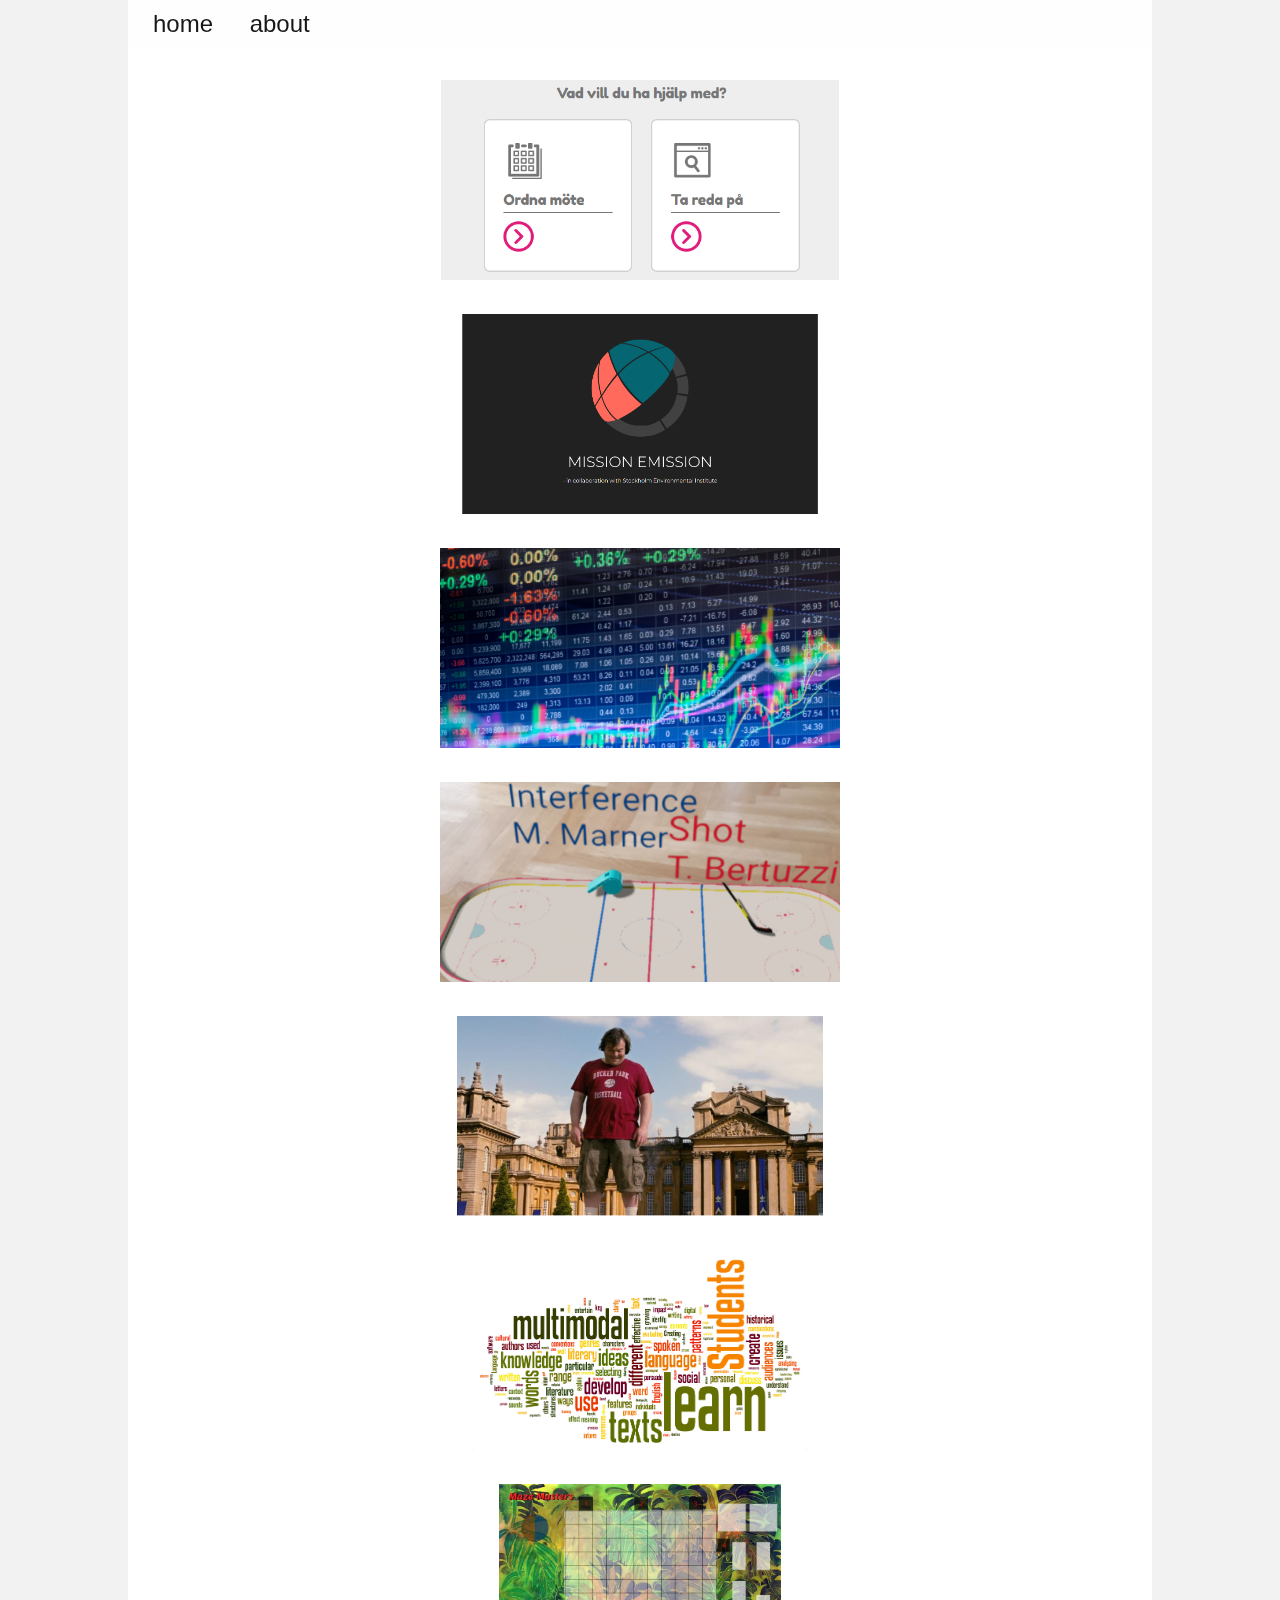
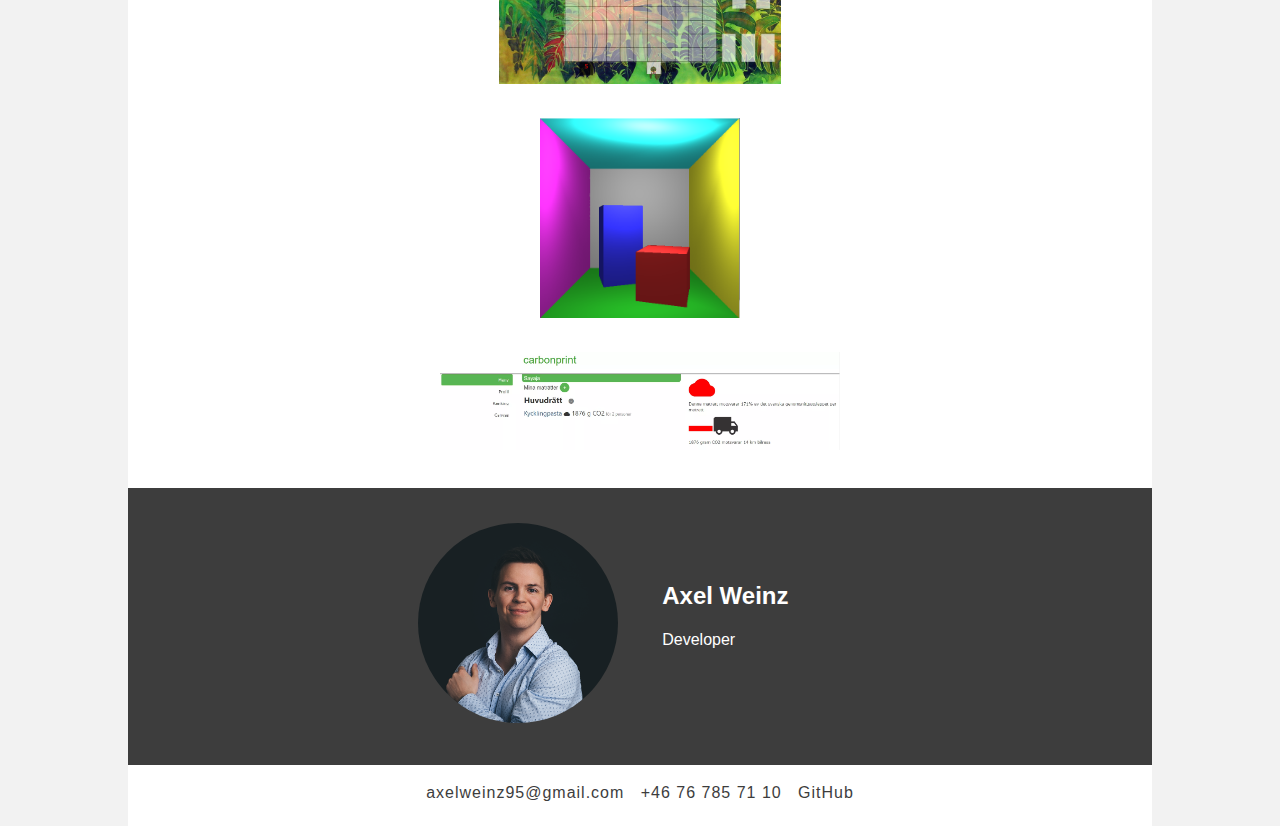
<file: index.html>
<!doctype html>
<html lang="en-US">
<head>
<meta charset="UTF-8">
<meta http-equiv="X-UA-Compatible" content="IE=edge">
<meta name="viewport" content="width=device-width, initial-scale=1">
<title>Axel Weinz</title>
<link href="style.css" rel="stylesheet" type="text/css">
<!--The following script tag downloads a font from the Adobe Edge Web Fonts server for use within the web page. We recommend that you do not modify it.-->
<script src="http://use.edgefonts.net/source-sans-pro:n2:default.js" type="text/javascript"></script>

<link rel="stylesheet" href="https://use.fontawesome.com/releases/v5.0.10/css/all.css" integrity="sha384-+d0P83n9kaQMCwj8F4RJB66tzIwOKmrdb46+porD/OvrJ+37WqIM7UoBtwHO6Nlg" crossorigin="anonymous">
</head>
<body>
<!-- Main Container -->
<div class="container">
  <!-- Navigation -->
  <header>
    <a href="index.html">
      <h4 class="logo"><span class="light">home</span></h4>
    </a>
    <a href="about.html">
      <h4 class="logo"><span class="light">about</span></h4>
    </a>
  </header>


  <!-- More Info Section -->
  <footer  id="hero">
	<article class="footer_column">
		<a href="armyofdoers.html">
			  <div class="hvrbox">
				<img src="Images/aod3.PNG" class="hvrbox-layer_bottom">
				<div class="hvrbox-layer_top">
					<div class="hvrbox-text"><h3>Army of Doers</h3></div>
					<div class="hvrbox-desc"><p class="light">A web application for delegating tasks and streamlining work</p></div>
				</div>
			</div>
		</a>
	</article>
	<article class="footer_column">
      <a href="missionemission.html">
  	  	<div class="hvrbox">
  			<img src="Images/missionemission.PNG" class="hvrbox-layer_bottom">
  			<div class="hvrbox-layer_top">
  				<div class="hvrbox-text"><h3>MISSION EMISSION</h3></div>
  				<div class="hvrbox-desc"><p class="light">A visualization of CO2 emissions from cargo ships</p></div>
  			</div>
  		</div>
      </a>
	</article>
	<article class="footer_column">
		<a href="tradingbot.html">
			<div class="hvrbox">
				<img src="Images/stocks.PNG" class="hvrbox-layer_bottom">
				<div class="hvrbox-layer_top">
					<div class="hvrbox-text"><h3>Algo Trading Bot</h3></div>
					<div class="hvrbox-desc"><p class="light">An algo stock trading bot written in Python</p></div>
				</div>
			</div>
		</a>
	</article>
    <article class="footer_column">
      <a href="arhockey.html">
  	  	<div class="hvrbox">
  			<img src="Images/livenew.jpg" class="hvrbox-layer_bottom">
  			<div class="hvrbox-layer_top">
				<div class="hvrbox-text"><h3>Evaluating the Usability and Suitability of a Live Hockey Visualization in Mobile Augmented Reality</h3></div>
				<div class="hvrbox-desc"><p class="light">A master thesis about MAR usability and suitability</p></div>
  		    </div>
  		</div>
      </a>
	</article>
    <article class="footer_column">
      <a href="homocolossus.html">
  	  	<div class="hvrbox">
  			  <img src="Images/colossus.png" class="hvrbox-layer_bottom">
  			  <div class="hvrbox-layer_top">
  				  <div class="hvrbox-text"><h3>Homo Colossus Visualization</h3></div>
  				  <div class="hvrbox-desc"><p class="light">A pre-visualization in AR of a Homo Colossus statue on campus</p></div>
  		    </div>
  		  </div>
      </a>
	  </article>
    <article class="footer_column">
      <a href="multimodala.html">
  	  	<div class="hvrbox">
  			  <img src="Images/multimodalLogo.png" class="hvrbox-layer_bottom">
  			  <div class="hvrbox-layer_top">
  				  <div class="hvrbox-text"><h3>Multimodal AR Clothing</h3></div>
  				  <div class="hvrbox-desc"><p class="light">An AR application using a multimodal solution to enchance online shopping for clothes</p></div>
  		    </div>
  		  </div>
      </a>
	</article>
	  <article class="footer_column">
      <a href="mazemasters.html">
	  	<div class="hvrbox">
			<img src="Images/mazemasters.jpg" class="hvrbox-layer_bottom">
			<div class="hvrbox-layer_top">
				<div class="hvrbox-text"><h3>Maze Masters</h3></div>
				<div class="hvrbox-desc"><p class="light">A board game where players work together to protect the magic fruits from beasts and monsters</p></div>
			</div>
		</div>
    </a>
	  </article>
	  <article class="footer_column">
      <a href="rasterizer.html">
      <div class="hvrbox">
			<img src="Images/rasterizer.PNG" class="hvrbox-layer_bottom">
			<div class="hvrbox-layer_top">
				<div class="hvrbox-text"><h3>Rasterizer</h3></div>
				<div class="hvrbox-desc"><p class="light">A rasterizer written in C++</p></div>
			</div>
		</div>
    </a>
	  </article>
	  <article class="footer_column">
      <a href="carbonprint.html">
      <div class="hvrbox">
			<img src="Images/carbonprint.PNG" class="hvrbox-layer_bottom">
			<div class="hvrbox-layer_top">
				<div class="hvrbox-text"><h3>Carbonprint</h3></div>
				<div class="hvrbox-desc"><p class="light">A tool created for calculating CO2 emissions for dishes and menus</p></div>
			</div>
		</div>
    </a>
	  </article>
	</footer>

  <!-- About Section -->
  <section class="about" id="about">
    <h2 class="hidden">About</h2>
	<div class="text_column_holder">
	  <div class="text_column_left">
		<img src="Images/axelweinzbild.png" class="profile">
	  </div>
	  <div class="text_column_right"><span class="about_header">Axel Weinz</span>

		  <p>Developer<br></p> </div>
	</div>
  </section>

  <!-- Stats Gallery Section -->
  <!-- <div class="gallery">
    <div class="thumbnail">
      <img src="Images/placeholder.jpg">
    </div>
    <div class="thumbnail">
      <h1 class="stats">Research</h1>
      <p>Identifing the user and the user needs, evaluating user research and web analytics </p>
    </div>
    <div class="thumbnail">
      <h1 class="stats">Prototyping</h1>
      <p>Just as an image speaks a hundred words, prototyping communicates ideas.</p>
    </div>
    <div class="thumbnail">
      <h1 class="stats">Usability</h1>
      <p>One line description</p>
    </div>

	</div> -->

  <!-- Copyrights Section -->
  <div class="copyright">
    <p class="copy_column"><strong><em class="far fa-envelope"></em></strong> axelweinz95@gmail.com &nbsp; </p>
    <p class="copy_column"><strong><i class="fas fa-phone"></i></strong> +46 76 785 71 10 &nbsp; </p>
		<p class="copy_column"><strong><i class="fab fa-github"></i></strong> <a href="https://github.com/axelweinz">GitHub</a></p>
	</div>
</div>
<!-- Main Container Ends -->
</body>
</html>
</file>
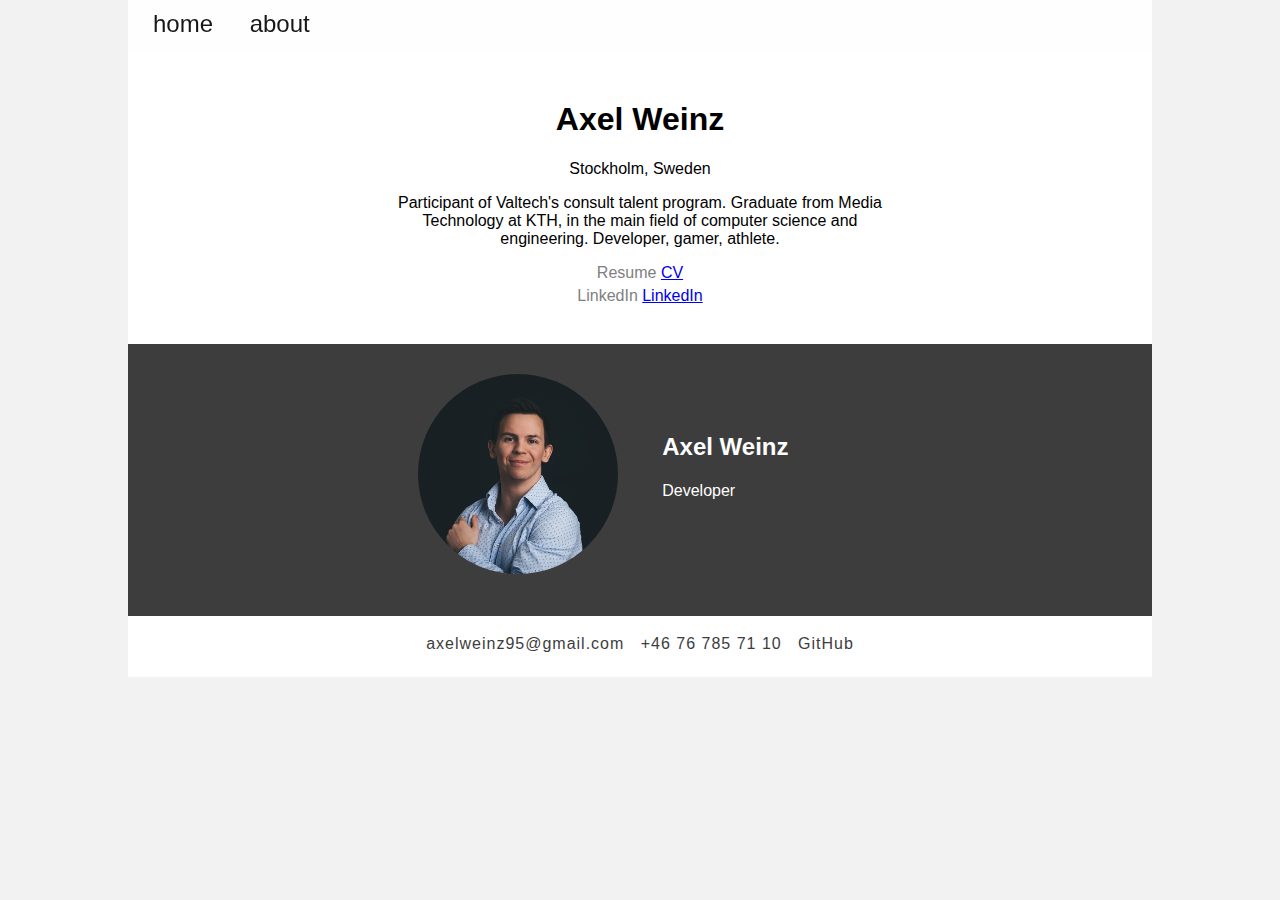
<file: about.html>
<!doctype html>
<html lang="en-US">
<head>
<meta charset="UTF-8">
<meta http-equiv="X-UA-Compatible" content="IE=edge">
<meta name="viewport" content="width=device-width, initial-scale=1">
<title>Axel Weinz</title>
<link href="style.css" rel="stylesheet" type="text/css">
<!--The following script tag downloads a font from the Adobe Edge Web Fonts server for use within the web page. We recommend that you do not modify it.-->
<script src="http://use.edgefonts.net/source-sans-pro:n2:default.js" type="text/javascript"></script>

<link rel="stylesheet" href="https://use.fontawesome.com/releases/v5.0.10/css/all.css" integrity="sha384-+d0P83n9kaQMCwj8F4RJB66tzIwOKmrdb46+porD/OvrJ+37WqIM7UoBtwHO6Nlg" crossorigin="anonymous">
</head>

<body>
<div class="container">
  <header>
    <a href="index.html">
      <h4 class="logo"><span class="light">home</span></h4>
    </a>
    <a href="about.html">
      <h4 class="logo"><span class="light">about</span></h4>
    </a>
  </header>

  <!-- More Info Section -->
  <footer id="hero" class="footer_column2">
    <h1>Axel Weinz</h1>
    <p class="project_detals"><i class="fa fa-map-marker"></i> Stockholm, Sweden</p>
    <p class="project_desc">Participant of Valtech's consult talent program. Graduate from Media Technology at KTH, in the main field of computer science and engineering. Developer, gamer, athlete.</p>
    <p class="project_details"><span style="color:grey">Resume </span><a href="cv-2021-08-17.pdf" target="_blank">CV</a></p>
    <p class="project_details"><span style="color:grey">LinkedIn </span><a href="https://www.linkedin.com/in/axel-weinz-158734190/" target="_blank">LinkedIn</a></p>
  </footer>

  <!-- About Section -->
  <section class="about" id="about">
    <h2 class="hidden">About</h2>
	<div class="text_column_holder">
	  <div class="text_column_left">
		<img src="Images/axelweinzbild.png" class="profile">
	  </div>
	  <div class="text_column_right"><span class="about_header">Axel Weinz</span>

		  <p>Developer<br></p> </div>
	</div>
  </section>

  <!-- Copyrights Section -->
  <div class="copyright">
    <p class="copy_column"><strong><em class="far fa-envelope"></em></strong> axelweinz95@gmail.com &nbsp; </p>
    <p class="copy_column"><strong><i class="fas fa-phone"></i></strong> +46 76 785 71 10 &nbsp; </p>
		<p class="copy_column"><strong><i class="fab fa-github"></i></strong> <a href="https://github.com/axelweinz">GitHub</a></p>
	</div>

</div>
</body>
</html>
</file>
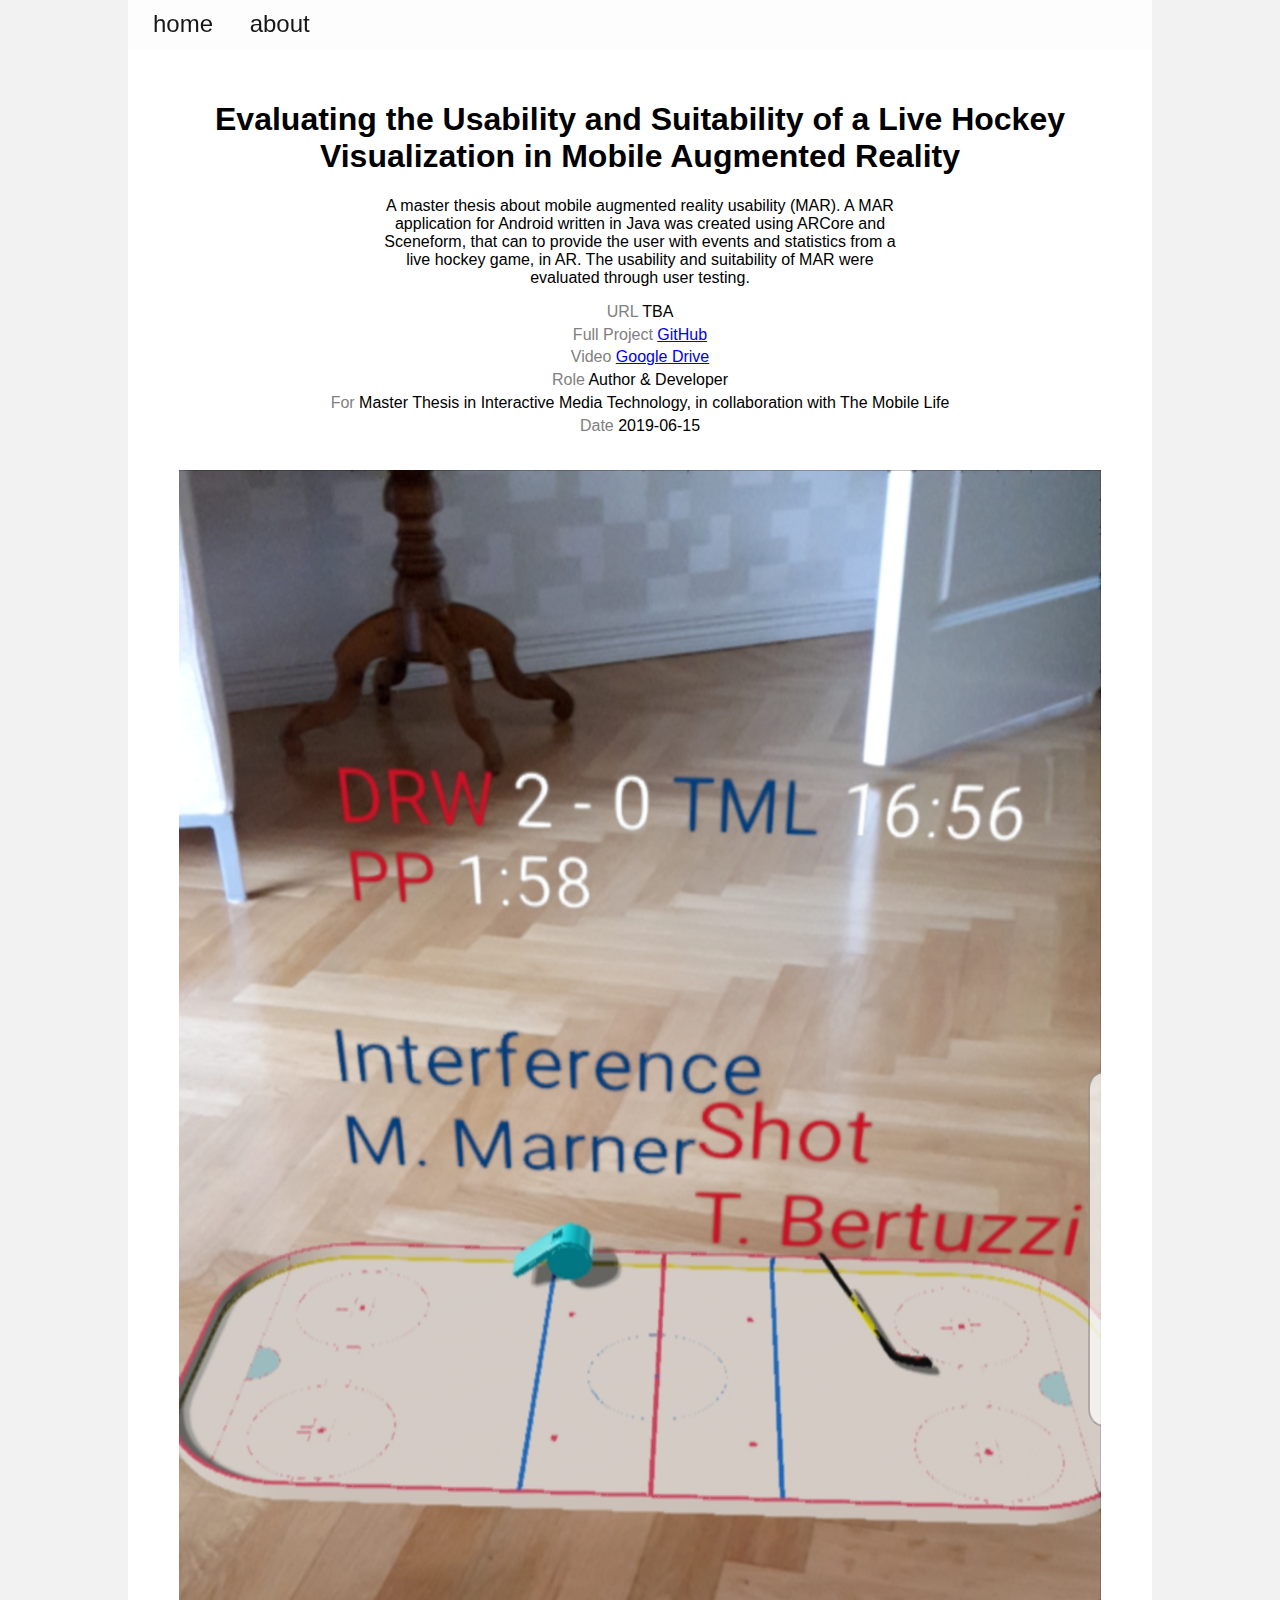
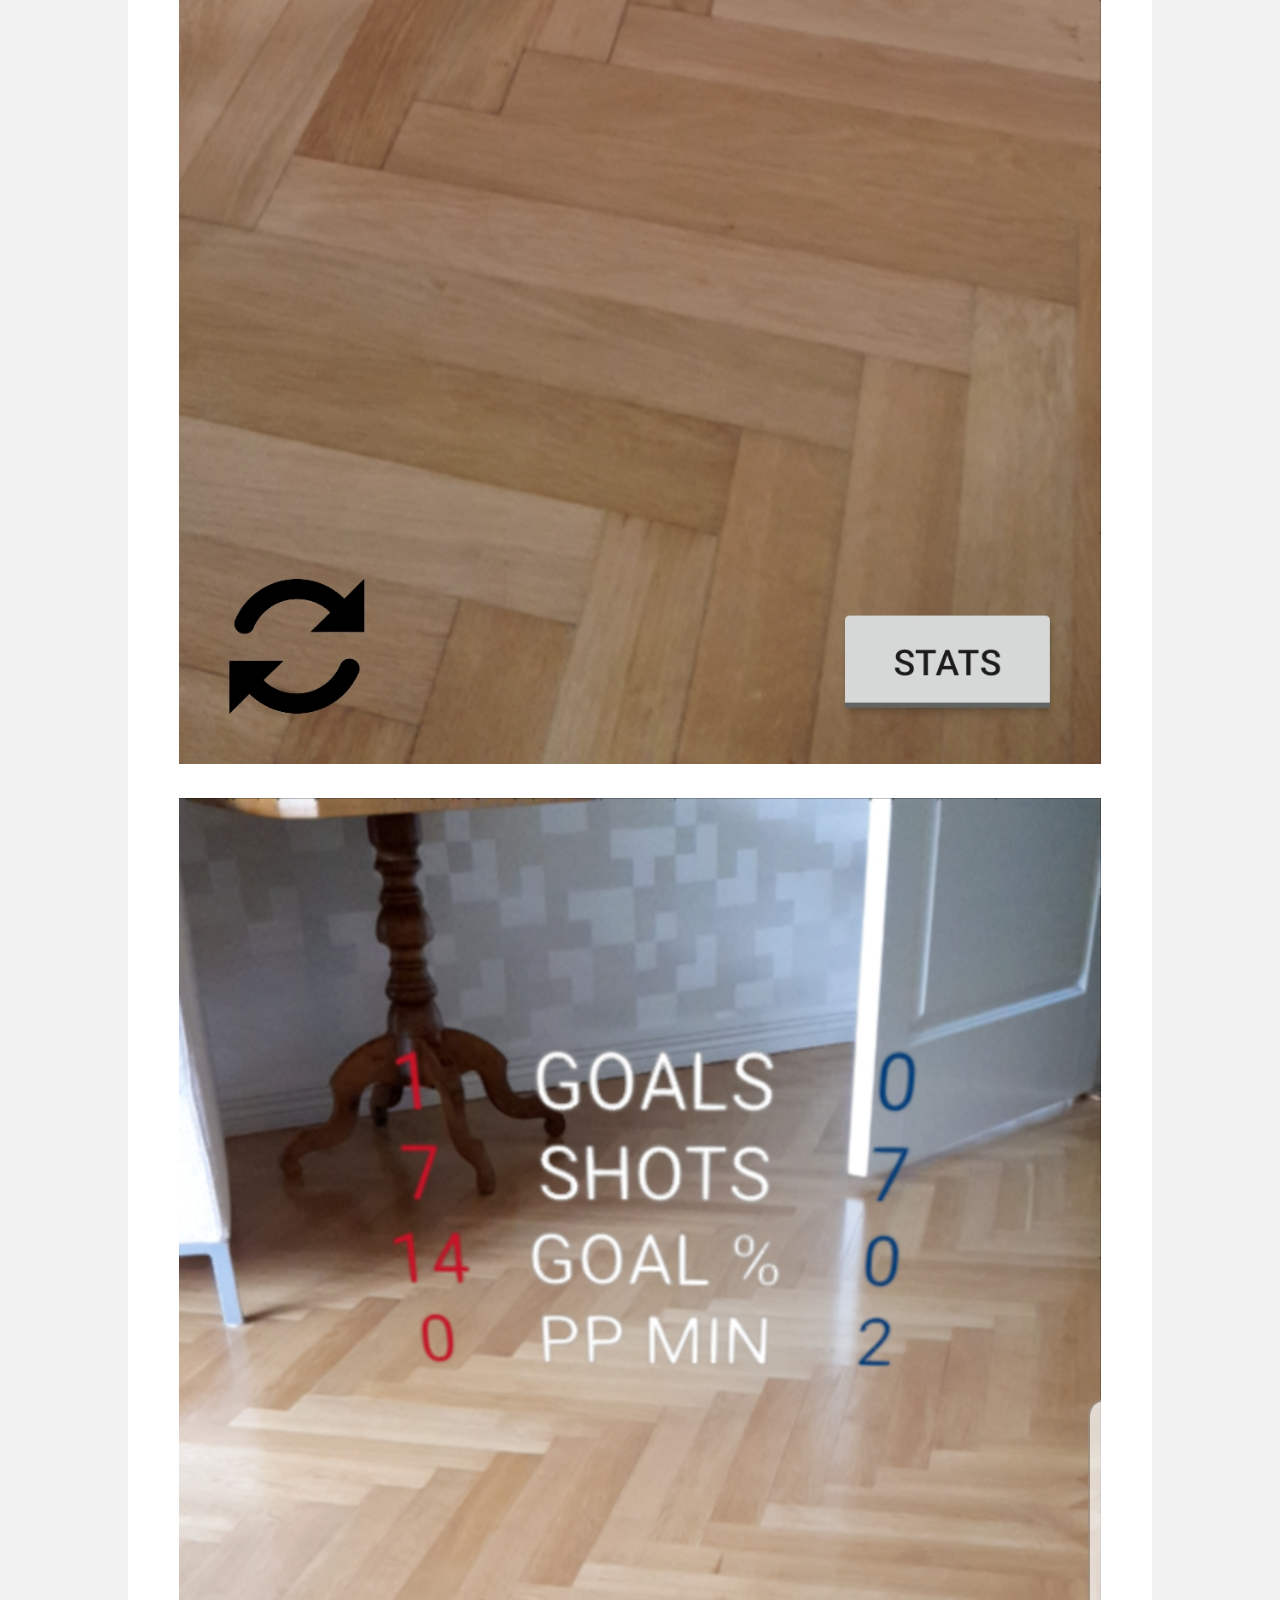
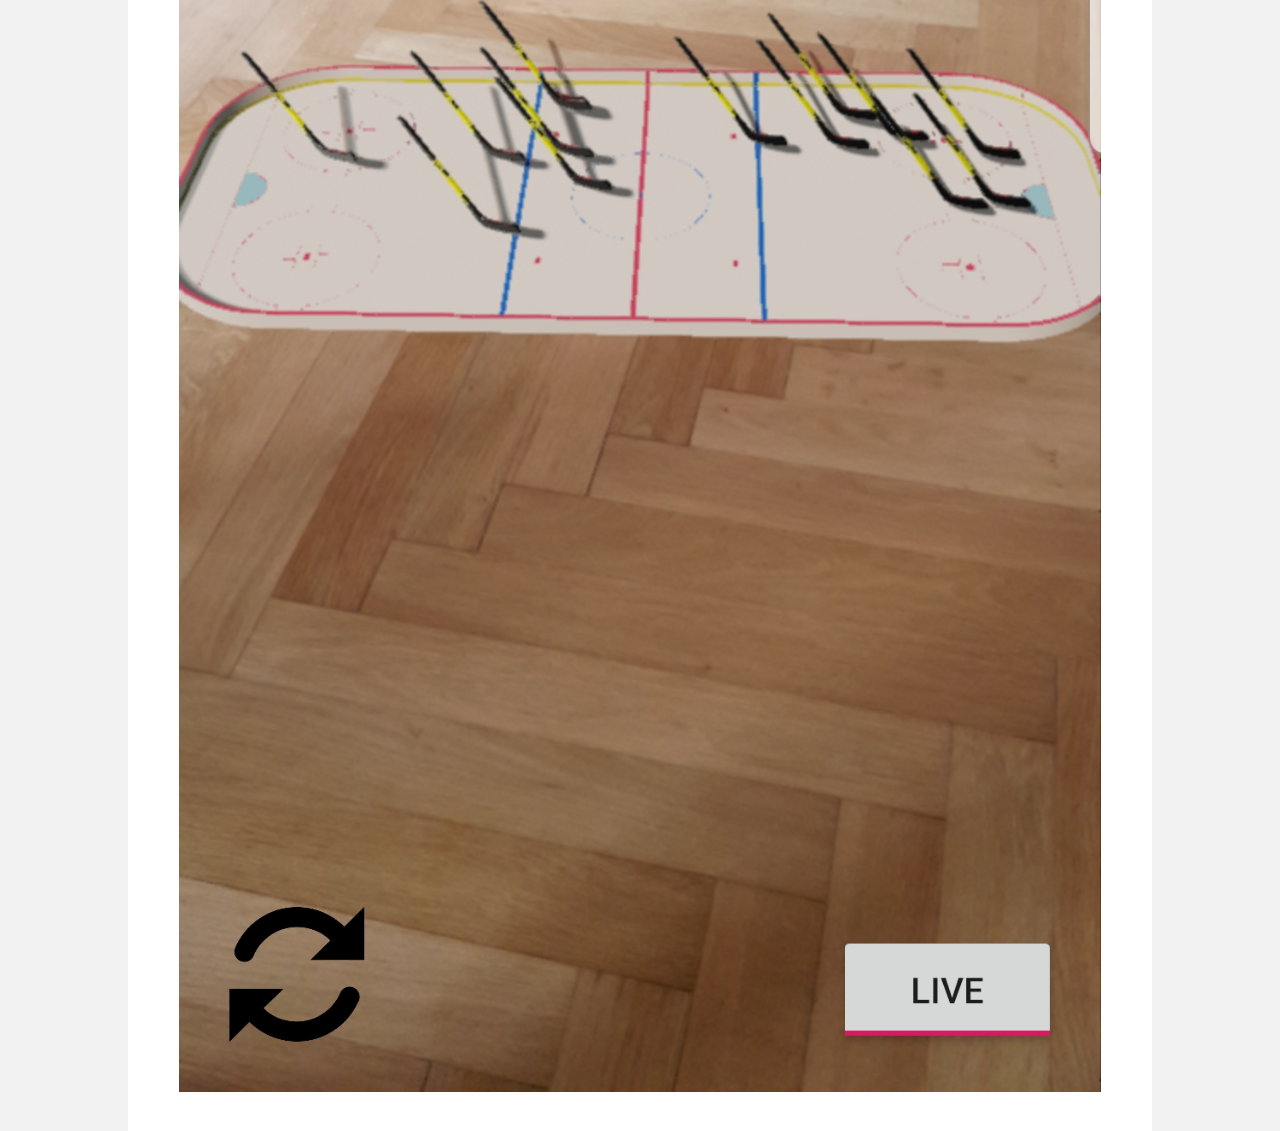
<file: arhockey.html>
<!doctype html>
<html lang="en-US">
<head>
<meta charset="UTF-8">
<meta http-equiv="X-UA-Compatible" content="IE=edge">
<meta name="viewport" content="width=device-width, initial-scale=1">
<title>Axel Weinz</title>
<link href="style.css" rel="stylesheet" type="text/css">
<!--The following script tag downloads a font from the Adobe Edge Web Fonts server for use within the web page. We recommend that you do not modify it.-->
<script src="http://use.edgefonts.net/source-sans-pro:n2:default.js" type="text/javascript"></script>

<link rel="stylesheet" href="https://use.fontawesome.com/releases/v5.0.10/css/all.css" integrity="sha384-+d0P83n9kaQMCwj8F4RJB66tzIwOKmrdb46+porD/OvrJ+37WqIM7UoBtwHO6Nlg" crossorigin="anonymous">
</head>

<body>
<div class="container">
  <header>
    <a href="index.html">
      <h4 class="logo"><span class="light">home</span></h4>
    </a>
    <a href="about.html">
      <h4 class="logo"><span class="light">about</span></h4>
    </a>
  </header>

  <!-- More Info Section -->
  <footer id="hero" class="footer_column2">
    <h1>Evaluating the Usability and Suitability of a Live Hockey Visualization in Mobile Augmented Reality</h1>
    <p class="project_desc">A master thesis about mobile augmented reality usability (MAR). A MAR application for Android written in Java was created using ARCore and Sceneform, that can to provide the user with events and statistics from a live hockey game, in AR. The usability and suitability of MAR were evaluated through user testing.</p>
    <p class="project_details"><span style="color:grey">URL </span>TBA</p>
    <p class="project_details"><span style="color:grey">Full Project </span><a href="https://github.com/Sayaja/HockeyARLiveFeed">GitHub</a></p>
    <p class="project_details"><span style="color:grey">Video </span><a href="https://drive.google.com/file/d/1MH-GPS7FfVTFarzQRuZKX2IJeUrILOpS/view">Google Drive</a></p>
    <p class="project_details"><span style="color:grey">Role </span>Author & Developer</p>
    <p class="project_details"><span style="color:grey">For </span>Master Thesis in Interactive Media Technology, in collaboration with The Mobile Life</p>
    <p class="project_details"><span style="color:grey">Date </span>2019-06-15</p>

    <article class="footer_column">
  	  <div>
  			<img class="project_img" src="Images/live.jpg">
  		</div>
	  </article>
    <article class="footer_column">
  	  <div>
  			<img class="project_img" src="Images/stats.jpg">
  		</div>
	  </article>
  </footer>

  </div>
</body>
</html>
</file>
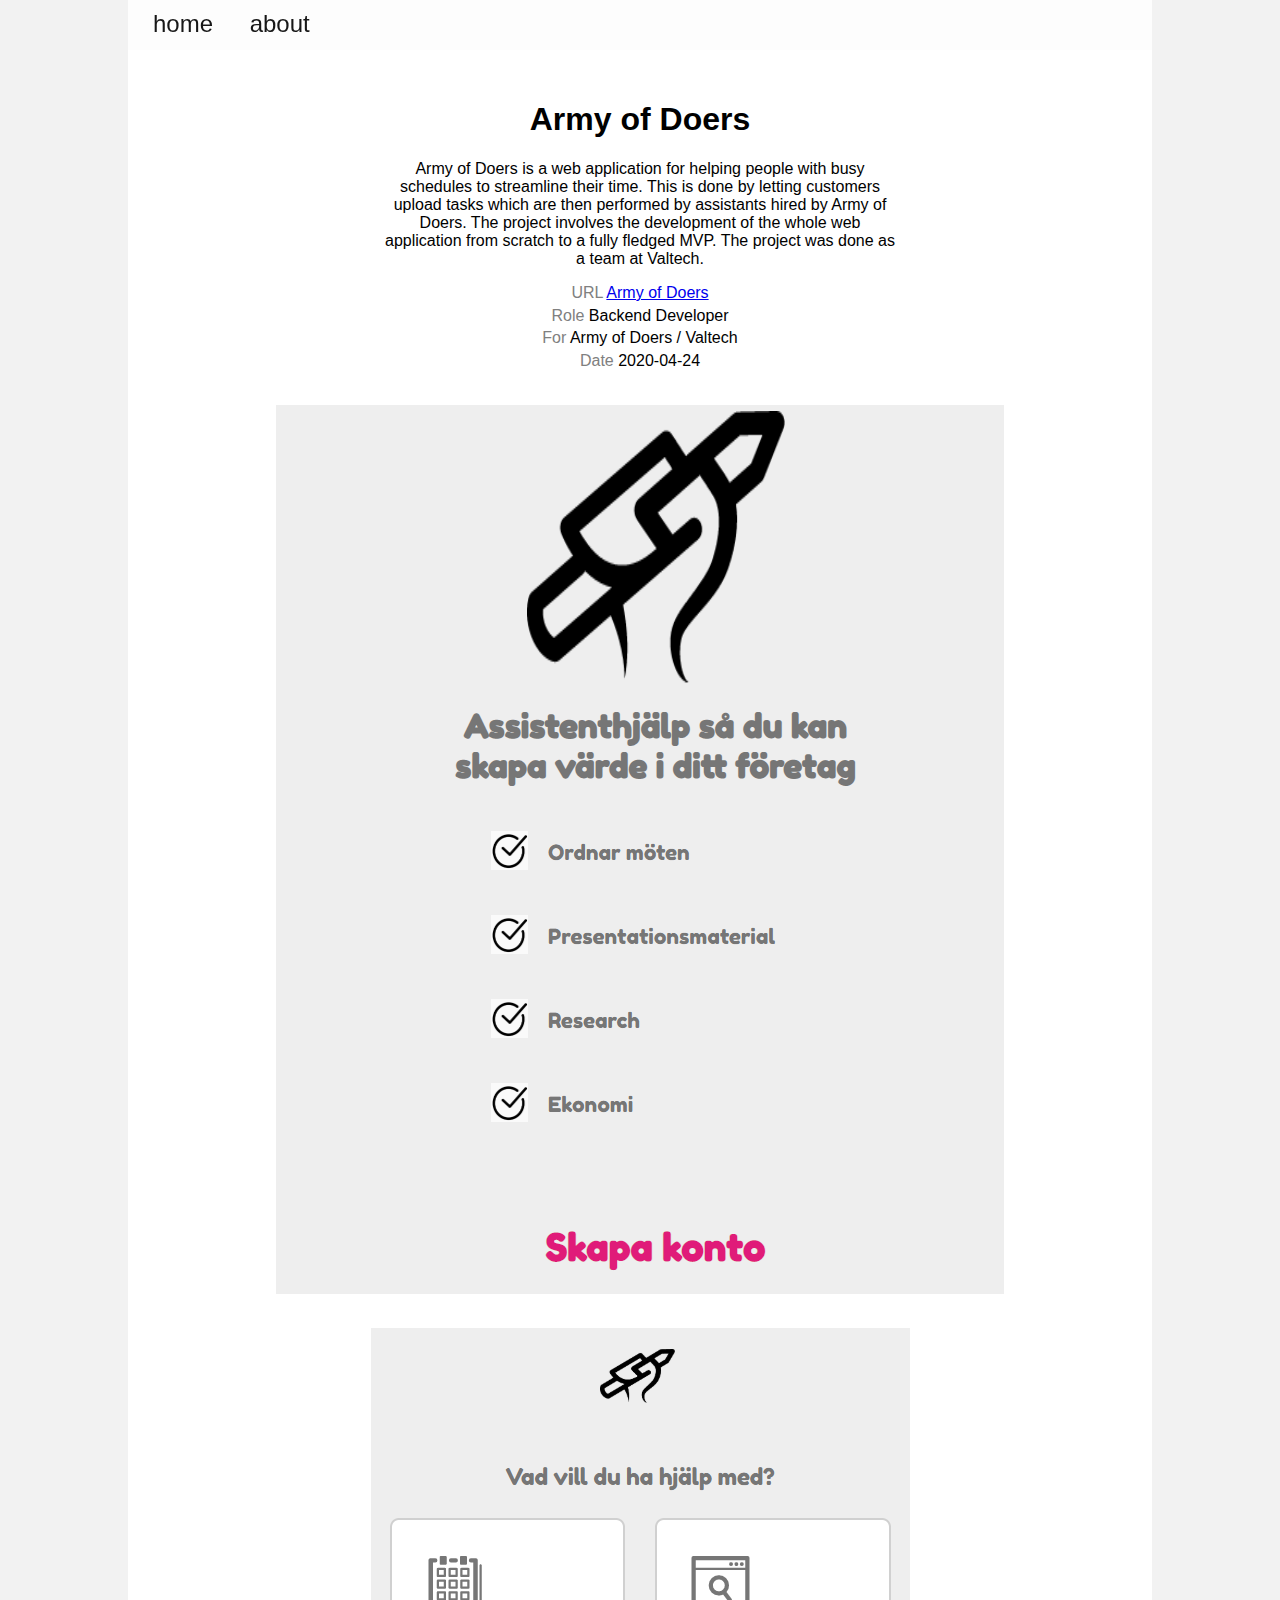
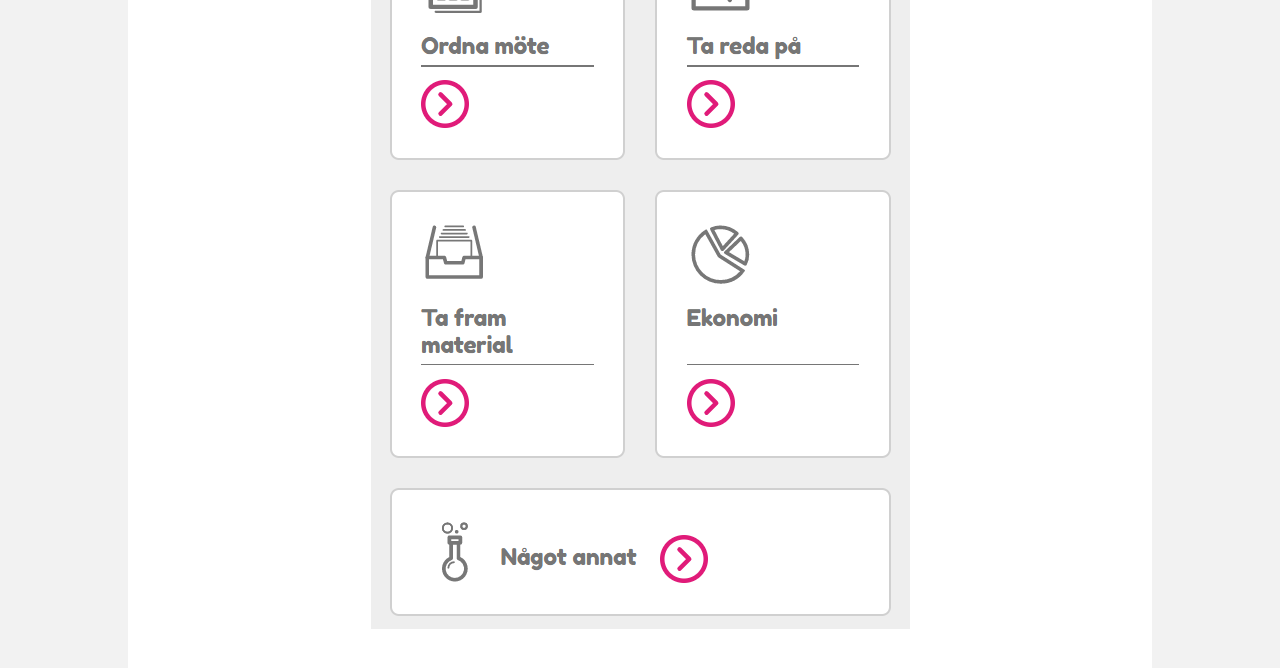
<file: armyofdoers.html>
<!doctype html>
<html lang="en-US">
<head>
<meta charset="UTF-8">
<meta http-equiv="X-UA-Compatible" content="IE=edge">
<meta name="viewport" content="width=device-width, initial-scale=1">
<title>Axel Weinz</title>
<link href="style.css" rel="stylesheet" type="text/css">
<!--The following script tag downloads a font from the Adobe Edge Web Fonts server for use within the web page. We recommend that you do not modify it.-->
<script src="http://use.edgefonts.net/source-sans-pro:n2:default.js" type="text/javascript"></script>

<link rel="stylesheet" href="https://use.fontawesome.com/releases/v5.0.10/css/all.css" integrity="sha384-+d0P83n9kaQMCwj8F4RJB66tzIwOKmrdb46+porD/OvrJ+37WqIM7UoBtwHO6Nlg" crossorigin="anonymous">
</head>

<body>
<div class="container">
  <header>
    <a href="index.html">
      <h4 class="logo"><span class="light">home</span></h4>
    </a>
    <a href="about.html">
      <h4 class="logo"><span class="light">about</span></h4>
    </a>
  </header>

  <!-- More Info Section -->
  <footer id="hero" class="footer_column2">
    <h1>Army of Doers</h1>
    <p class="project_desc">Army of Doers is a web application for helping people with busy schedules to streamline their time. This is done by letting customers upload tasks which are then performed by assistants hired by Army of Doers. The project involves the development of the whole web application from scratch to a fully fledged MVP. The project was done as a team at Valtech.</p>
    <p class="project_details"><span style="color:grey">URL </span><a href="https://armyofdoers.com/">Army of Doers</a></p>
    <p class="project_details"><span style="color:grey">Role </span>Backend Developer</p>
    <p class="project_details"><span style="color:grey">For </span>Army of Doers / Valtech</p>
    <p class="project_details"><span style="color:grey">Date </span>2020-04-24</p>

    <article class="footer_column">
  	  <div>
  			<img class="project_img" src="Images/aod1.PNG">
  		</div>
	  </article>
    <article class="footer_column">
  	  <div>
  			<img class="project_img" src="Images/aod2.PNG">
  		</div>
	  </article>
  </footer>

  </div>
</body>
</html>
</file>
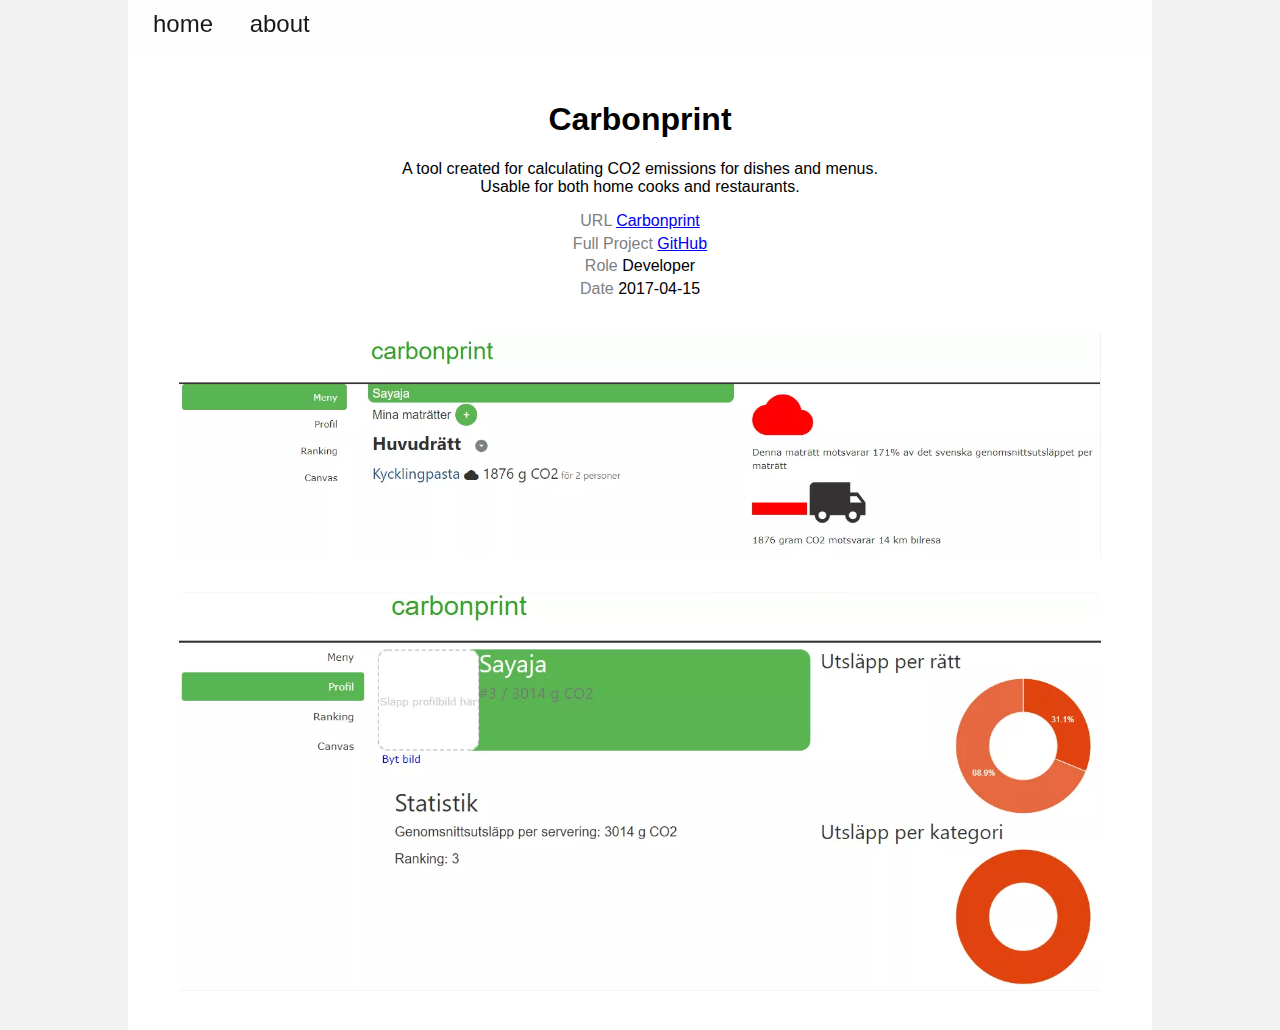
<file: carbonprint.html>
<!doctype html>
<html lang="en-US">
<head>
<meta charset="UTF-8">
<meta http-equiv="X-UA-Compatible" content="IE=edge">
<meta name="viewport" content="width=device-width, initial-scale=1">
<title>Axel Weinz</title>
<link href="style.css" rel="stylesheet" type="text/css">
<!--The following script tag downloads a font from the Adobe Edge Web Fonts server for use within the web page. We recommend that you do not modify it.-->
<script src="http://use.edgefonts.net/source-sans-pro:n2:default.js" type="text/javascript"></script>

<link rel="stylesheet" href="https://use.fontawesome.com/releases/v5.0.10/css/all.css" integrity="sha384-+d0P83n9kaQMCwj8F4RJB66tzIwOKmrdb46+porD/OvrJ+37WqIM7UoBtwHO6Nlg" crossorigin="anonymous">
</head>

<body>
<div class="container">
  <header>
    <a href="index.html">
      <h4 class="logo"><span class="light">home</span></h4>
    </a>
    <a href="about.html">
      <h4 class="logo"><span class="light">about</span></h4>
    </a>
  </header>

  <!-- More Info Section -->
  <footer id="hero" class="footer_column2">
    <h1>Carbonprint</h1>
    <p class="project_desc">A tool created for calculating CO2 emissions for dishes and menus. Usable for both home cooks and restaurants.</p>
    <p class="project_details"><span style="color:grey">URL </span><a href="https://carbonprint-1c5bd.firebaseapp.com/#!/home">Carbonprint</a></p>
    <p class="project_details"><span style="color:grey">Full Project </span><a href="https://gits-15.sys.kth.se/magnuslh/iprogProject">GitHub</a></p>
    <p class="project_details"><span style="color:grey">Role </span>Developer</p>
    <p class="project_details"><span style="color:grey">Date </span>2017-04-15</p>

    <article class="footer_column">
  	  <div>
  			<img class="project_img" src="Images/carbonprint.PNG">
  		</div>
	  </article>
    <article class="footer_column">
  	  <div>
  			<img class="project_img" src="Images/carbonprint2.PNG">
  		</div>
	  </article>
  </footer>

  </div>
</body>
</html>
</file>
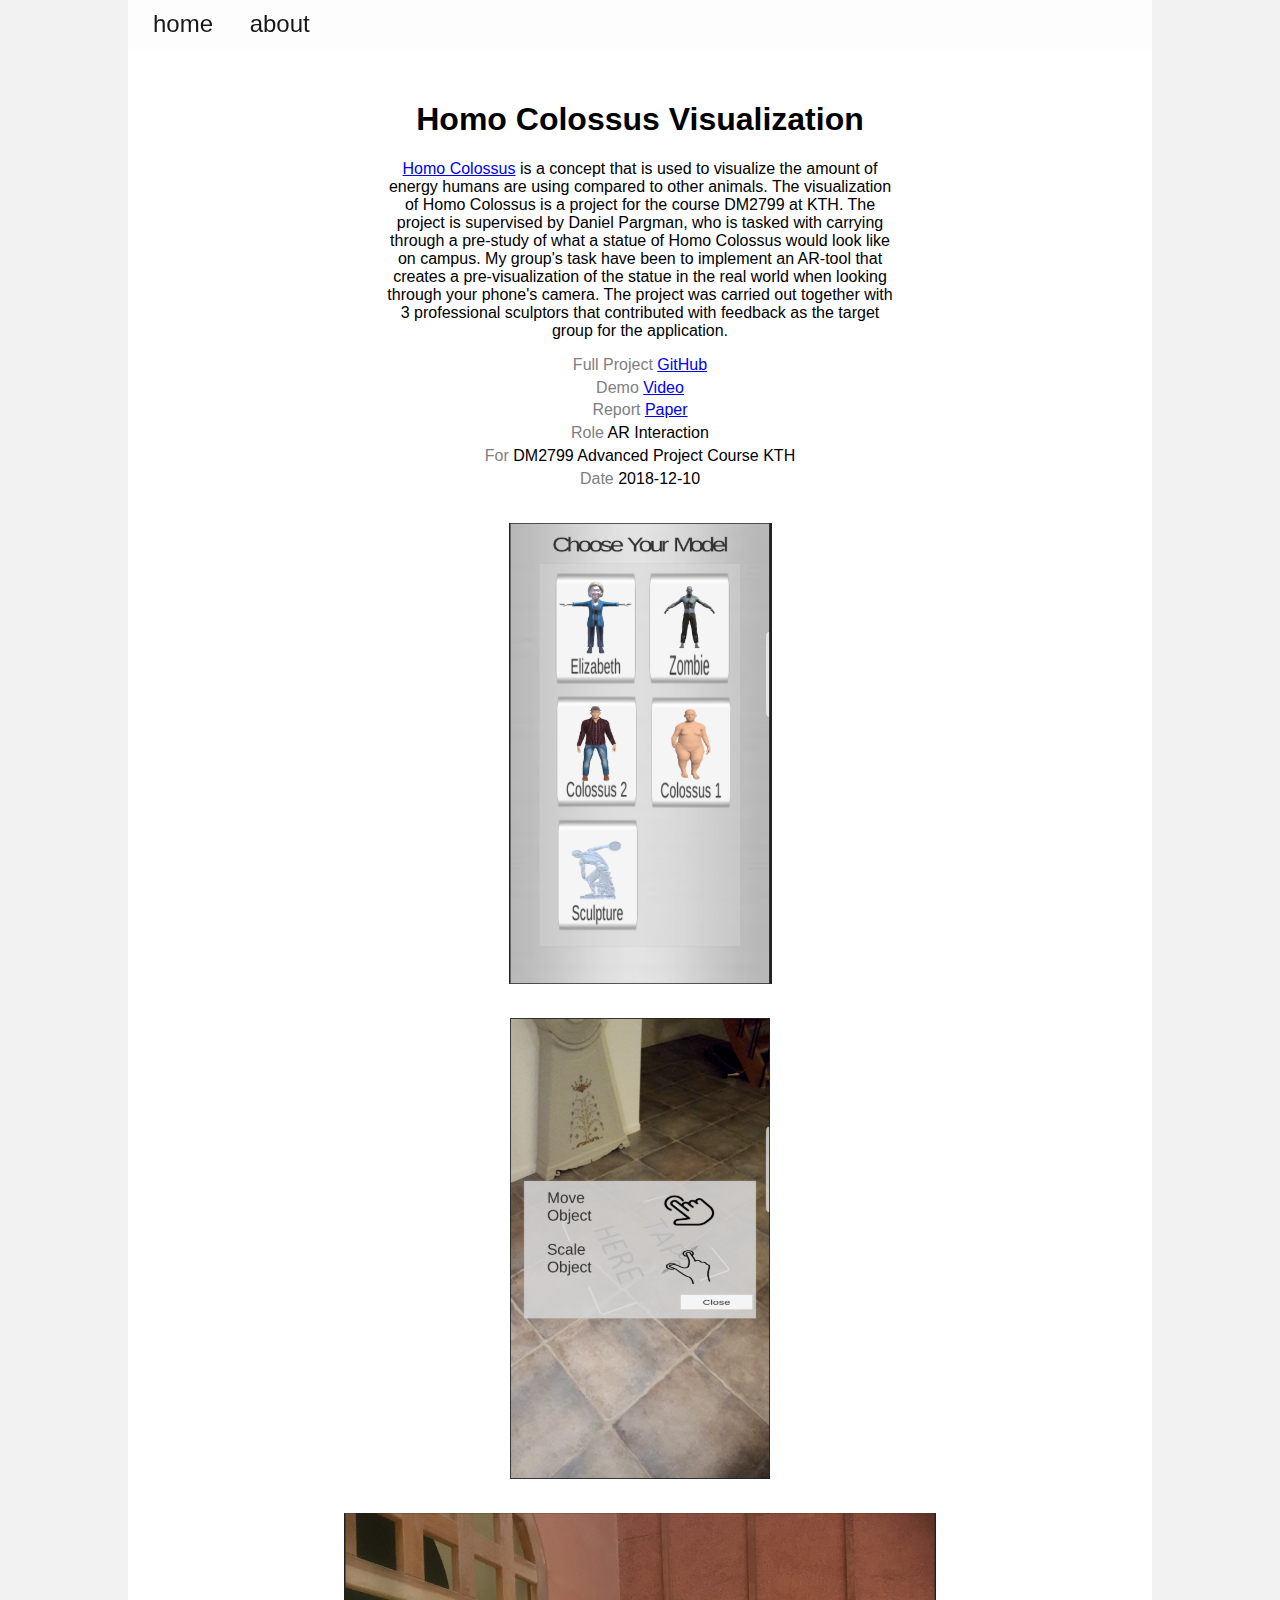
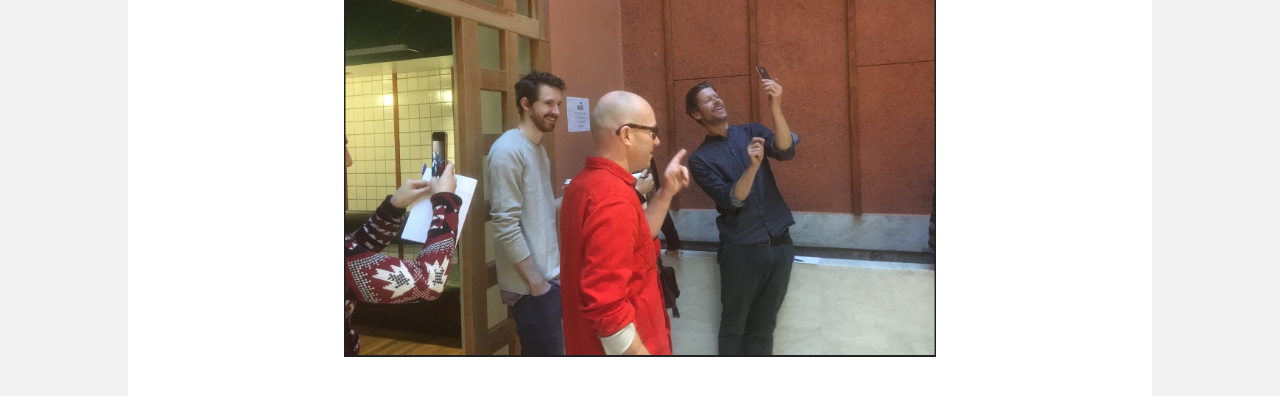
<file: homocolossus.html>
<!doctype html>
<html lang="en-US">
<head>
<meta charset="UTF-8">
<meta http-equiv="X-UA-Compatible" content="IE=edge">
<meta name="viewport" content="width=device-width, initial-scale=1">
<title>Axel Weinz</title>
<link href="style.css" rel="stylesheet" type="text/css">
<!--The following script tag downloads a font from the Adobe Edge Web Fonts server for use within the web page. We recommend that you do not modify it.-->
<script src="http://use.edgefonts.net/source-sans-pro:n2:default.js" type="text/javascript"></script>

<link rel="stylesheet" href="https://use.fontawesome.com/releases/v5.0.10/css/all.css" integrity="sha384-+d0P83n9kaQMCwj8F4RJB66tzIwOKmrdb46+porD/OvrJ+37WqIM7UoBtwHO6Nlg" crossorigin="anonymous">
</head>

<body>
<div class="container">
  <header>
    <a href="index.html">
      <h4 class="logo"><span class="light">home</span></h4>
    </a>
    <a href="about.html">
      <h4 class="logo"><span class="light">about</span></h4>
    </a>
  </header>

  <!-- More Info Section -->
  <footer id="hero" class="footer_column2">
    <h1>Homo Colossus Visualization</h1>
    <p class="project_desc">
      <a target="_blank" rel="noopener noreferrer" href="https://en.wikipedia.org/wiki/William_R._Catton_Jr.">Homo Colossus</a> is a concept that is used to visualize the amount of energy humans are using compared to other animals.
      The visualization of Homo Colossus is a project for the course DM2799 at KTH. The project is supervised by Daniel Pargman, who is tasked with carrying through a pre-study of what a statue of Homo Colossus would look like on campus.
      My group's task have been to implement an AR-tool that creates a pre-visualization of the statue in the real world when looking through your phone's camera. The project was carried out together with 3 professional sculptors that
      contributed with feedback as the target group for the application.
    </p>
    <p class="project_details"><span style="color:grey">Full Project </span><a href="https://github.com/Sayaja/HomoColossus">GitHub</a></p>
    <p class="project_details"><span style="color:grey">Demo </span><a href="https://drive.google.com/file/d/10sEcvjCFEVYsl72yBqXLz549f5EozgPj/view?usp=sharing">Video</a></p>
    <p class="project_details"><span style="color:grey">Report </span><a href="https://docs.google.com/document/d/1BvCTzf9_I_iE13axHLkTcEWSVK3G9DtTkKoEdQTiya4/edit?usp=sharing">Paper</a></p>
    <p class="project_details"><span style="color:grey">Role </span>AR Interaction</p>
    <p class="project_details"><span style="color:grey">For </span>DM2799 Advanced Project Course KTH</p>
    <p class="project_details"><span style="color:grey">Date </span>2018-12-10</p>

    <article class="footer_column">
  	  <div>
  			<img class="project_img" src="Images/homocolossus1.PNG">
  		</div>
	  </article>
    <article class="footer_column">
  	  <div>
  			<img class="project_img" src="Images/homocolossus2.PNG">
  		</div>
	  </article>
    <article class="footer_column">
  	  <div>
  			<img class="project_img" src="Images/homocolossus3.PNG">
  		</div>
	  </article>
  </footer>

  </div>
</body>
</html>
</file>
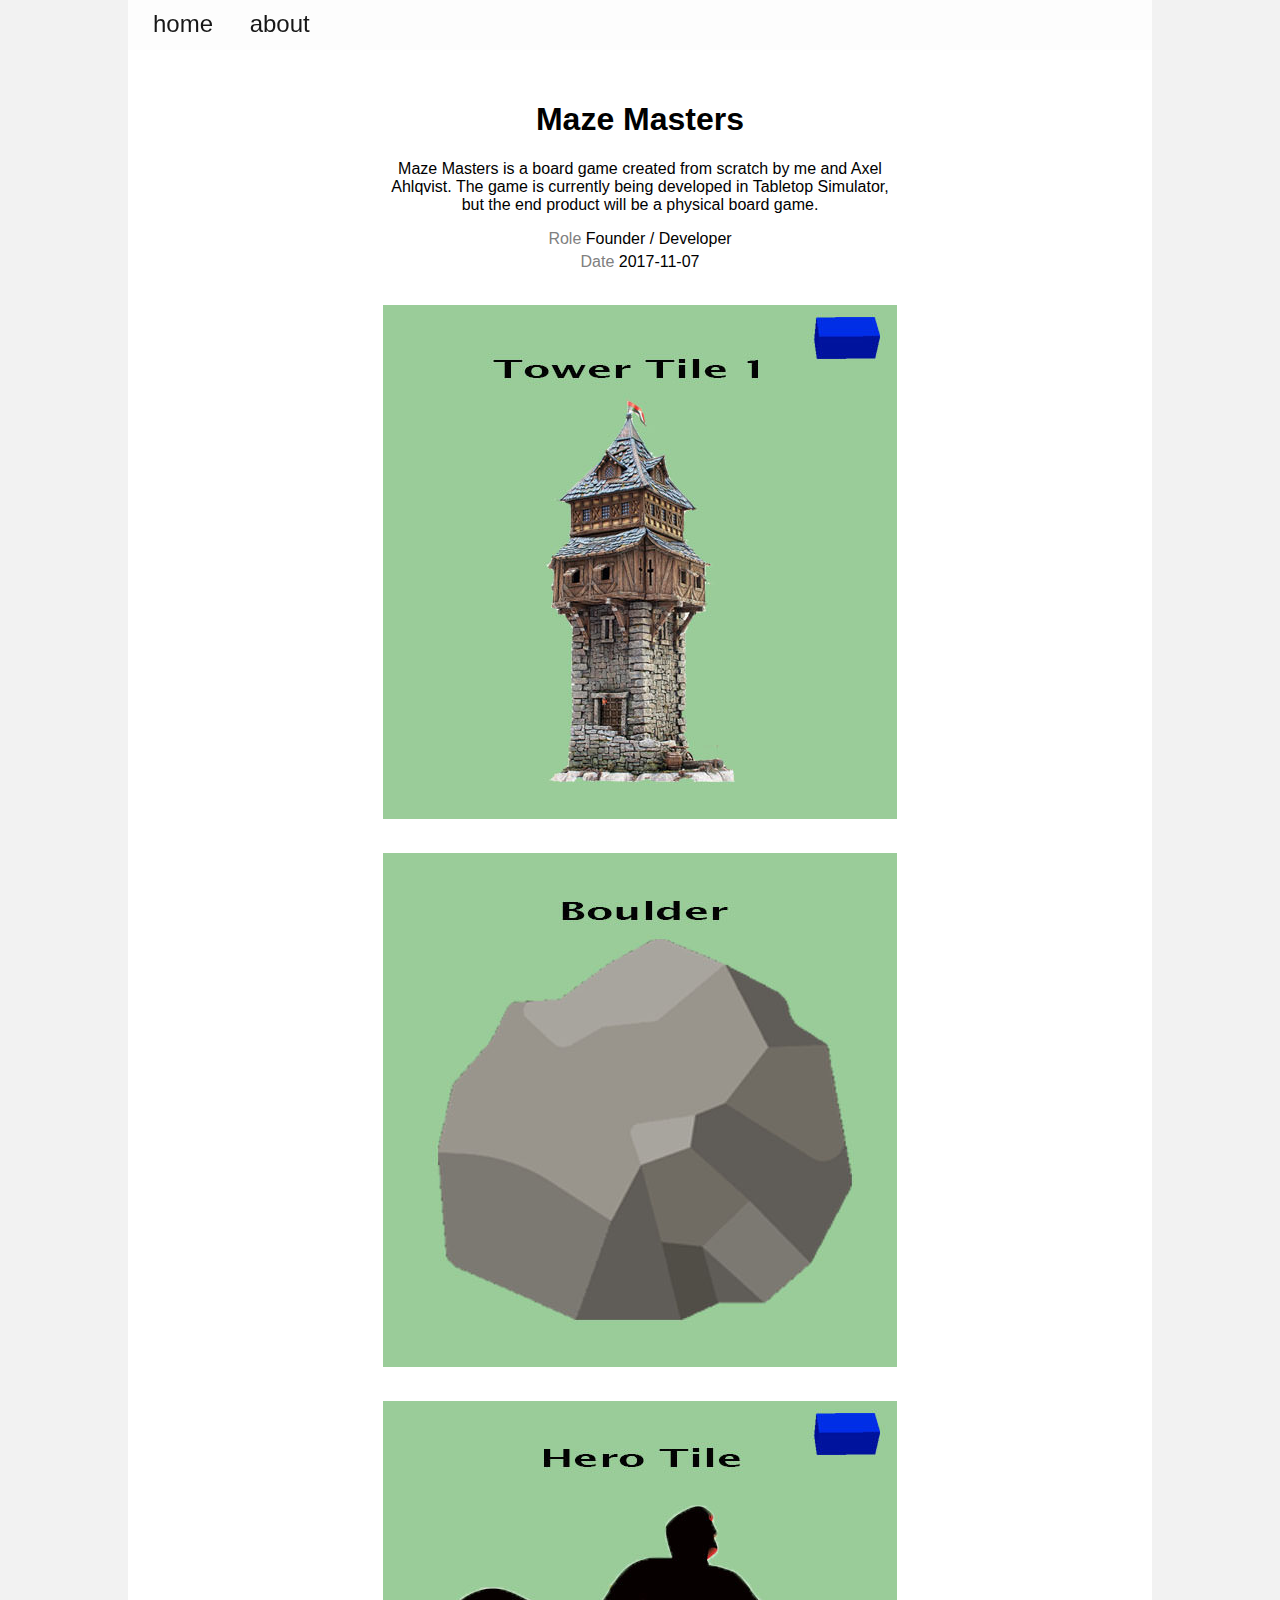
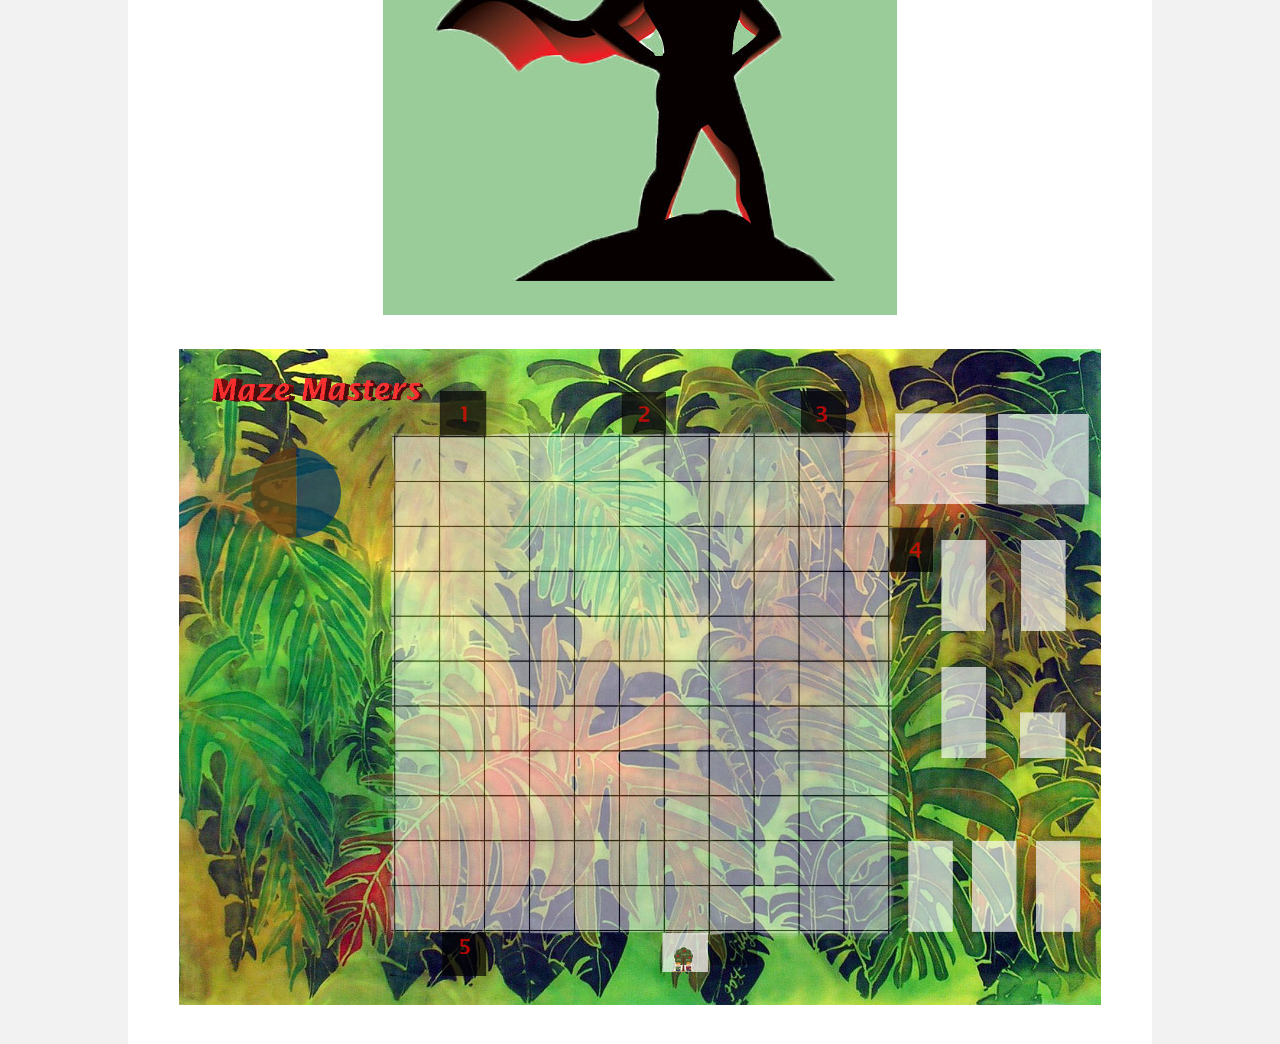
<file: mazemasters.html>
<!doctype html>
<html lang="en-US">
<head>
<meta charset="UTF-8">
<meta http-equiv="X-UA-Compatible" content="IE=edge">
<meta name="viewport" content="width=device-width, initial-scale=1">
<title>Axel Weinz</title>
<link href="style.css" rel="stylesheet" type="text/css">
<!--The following script tag downloads a font from the Adobe Edge Web Fonts server for use within the web page. We recommend that you do not modify it.-->
<script src="http://use.edgefonts.net/source-sans-pro:n2:default.js" type="text/javascript"></script>

<link rel="stylesheet" href="https://use.fontawesome.com/releases/v5.0.10/css/all.css" integrity="sha384-+d0P83n9kaQMCwj8F4RJB66tzIwOKmrdb46+porD/OvrJ+37WqIM7UoBtwHO6Nlg" crossorigin="anonymous">
</head>

<body>
<div class="container">
  <header>
    <a href="index.html">
      <h4 class="logo"><span class="light">home</span></h4>
    </a>
    <a href="about.html">
      <h4 class="logo"><span class="light">about</span></h4>
    </a>
  </header>

  <!-- More Info Section -->
  <footer id="hero" class="footer_column2">
    <h1>Maze Masters</h1>
    <p class="project_desc">Maze Masters is a board game created from scratch by me and Axel Ahlqvist. The game is currently being developed in Tabletop Simulator, but the end product will be a physical board game.</p>
    <p class="project_details"><span style="color:grey">Role </span>Founder / Developer</p>
    <p class="project_details"><span style="color:grey">Date </span>2017-11-07</p>

    <article class="footer_column">
  	  <div>
  			<img class="project_img" src="Images/towertile.jpg">
  		</div>
	  </article>
    <article class="footer_column">
  	  <div>
  			<img class="project_img" src="Images/boulder.jpg">
  		</div>
	  </article>
    <article class="footer_column">
  	  <div>
  			<img class="project_img" src="Images/herotile.jpg">
  		</div>
	  </article>
    <article class="footer_column">
  	  <div>
  			<img class="project_img" src="Images/mazemasters.jpg">
  		</div>
	  </article>
  </footer>

  </div>
</body>
</html>
</file>
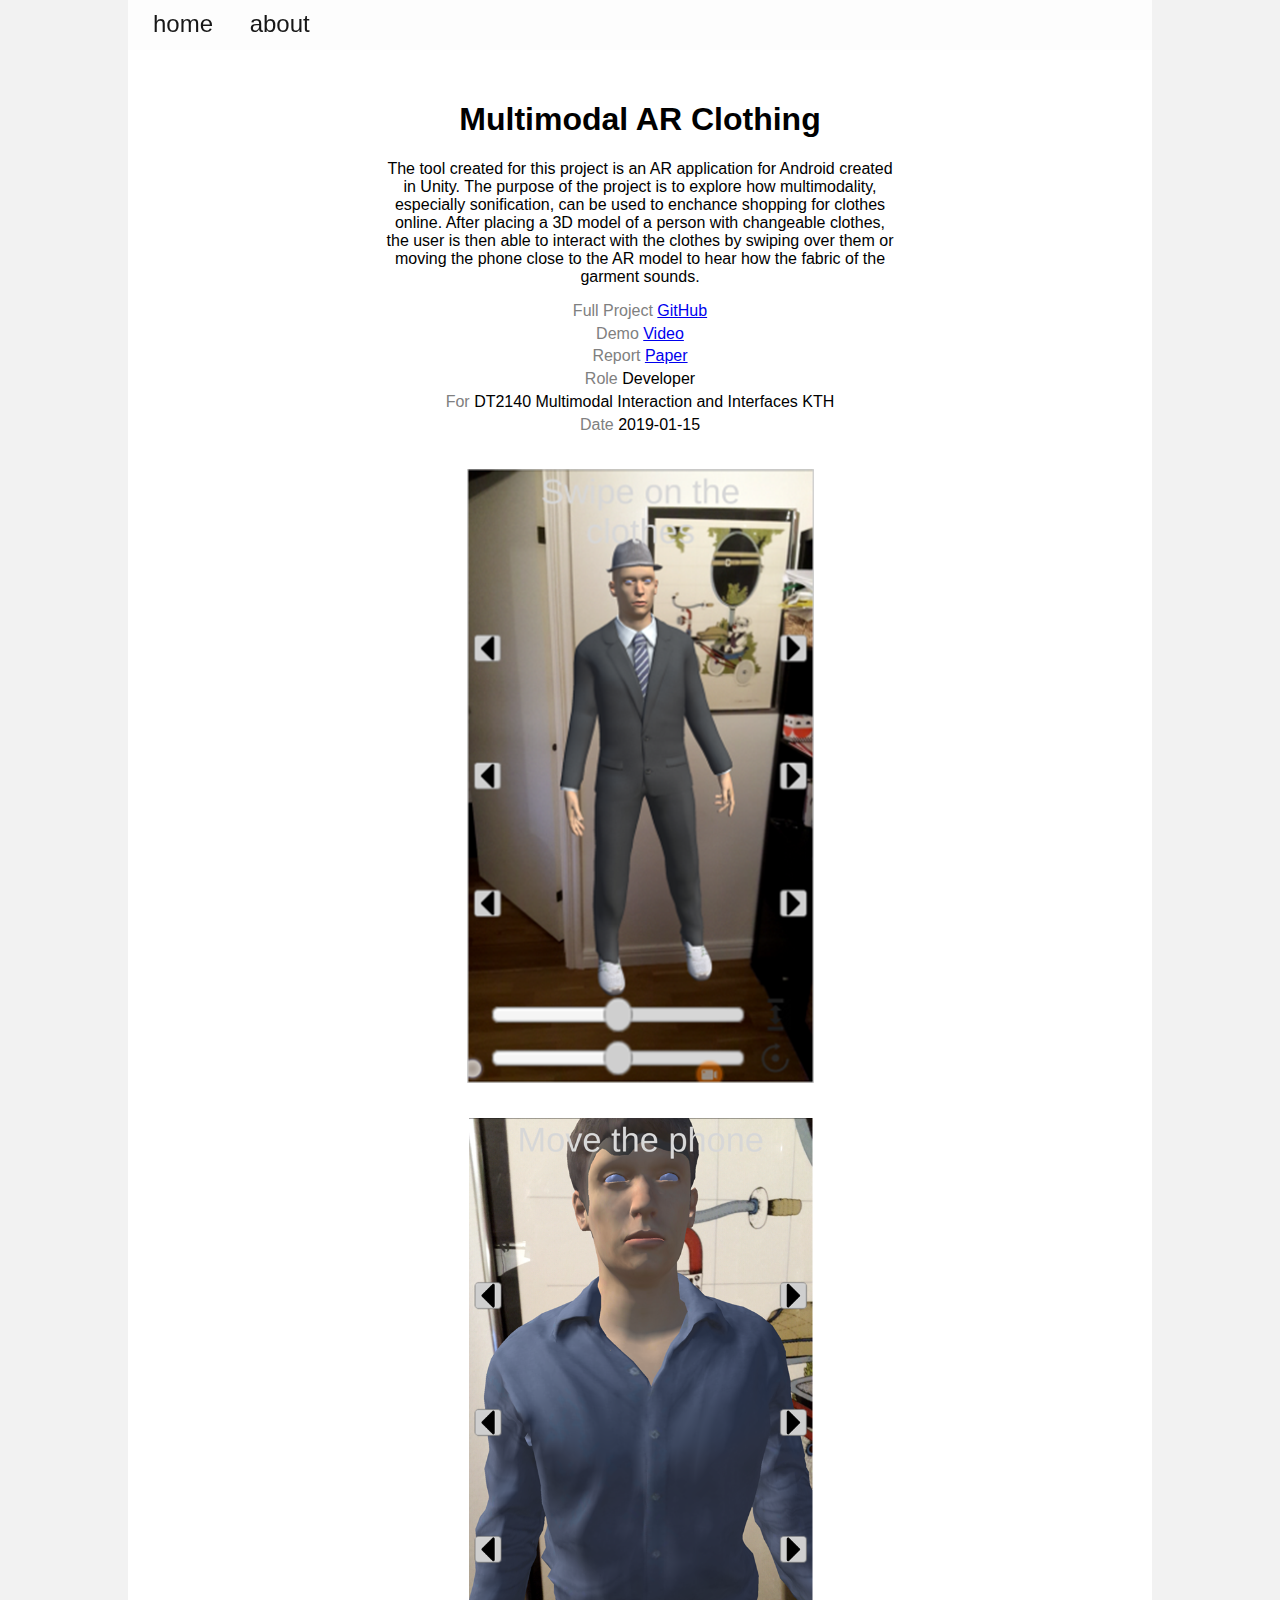
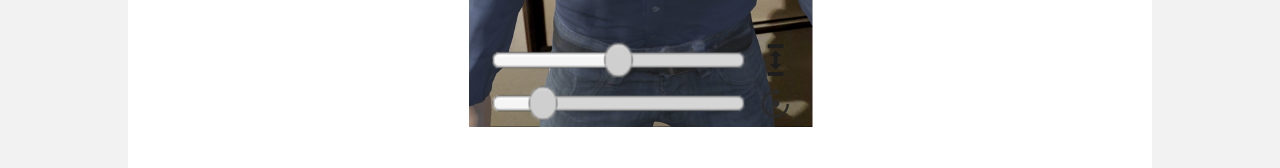
<file: multimodala.html>
<!doctype html>
<html lang="en-US">
<head>
<meta charset="UTF-8">
<meta http-equiv="X-UA-Compatible" content="IE=edge">
<meta name="viewport" content="width=device-width, initial-scale=1">
<title>Axel Weinz</title>
<link href="style.css" rel="stylesheet" type="text/css">
<!--The following script tag downloads a font from the Adobe Edge Web Fonts server for use within the web page. We recommend that you do not modify it.-->
<script src="http://use.edgefonts.net/source-sans-pro:n2:default.js" type="text/javascript"></script>

<link rel="stylesheet" href="https://use.fontawesome.com/releases/v5.0.10/css/all.css" integrity="sha384-+d0P83n9kaQMCwj8F4RJB66tzIwOKmrdb46+porD/OvrJ+37WqIM7UoBtwHO6Nlg" crossorigin="anonymous">
</head>

<body>
<div class="container">
  <header>
    <a href="index.html">
      <h4 class="logo"><span class="light">home</span></h4>
    </a>
    <a href="about.html">
      <h4 class="logo"><span class="light">about</span></h4>
    </a>
  </header>

  <!-- More Info Section -->
  <footer id="hero" class="footer_column2">
    <h1>Multimodal AR Clothing</h1>
    <p class="project_desc">The tool created for this project is an AR application for Android created in Unity. The purpose of the project is to explore how multimodality, especially sonification, can be used to enchance shopping for clothes online.
    After placing a 3D model of a person with changeable clothes, the user is then able to interact with the clothes by swiping over them or moving the phone close to the AR model to hear how the fabric of the garment sounds.</p>
    <p class="project_details"><span style="color:grey">Full Project </span><a href="https://github.com/Sayaja/Multimodal-Project">GitHub</a></p>
    <p class="project_details"><span style="color:grey">Demo </span><a href="https://vimeo.com/310807556">Video</a></p>
    <p class="project_details"><span style="color:grey">Report </span><a href="https://docs.google.com/document/d/1FiTrZtkTu3cZnWVMFyYrxyD2TUweLHTOixVTL2OhBT4/edit">Paper</a></p>
    <p class="project_details"><span style="color:grey">Role </span>Developer</p>
    <p class="project_details"><span style="color:grey">For </span>DT2140 Multimodal Interaction and Interfaces KTH</p>
    <p class="project_details"><span style="color:grey">Date </span>2019-01-15</p>

    <article class="footer_column">
  	  <div>
  			<img class="project_img" src="Images/multimodal1.PNG">
  		</div>
	  </article>
    <article class="footer_column">
  	  <div>
  			<img class="project_img" src="Images/multimodal2.PNG">
  		</div>
	  </article>
  </footer>

  </div>
</body>
</html>
</file>
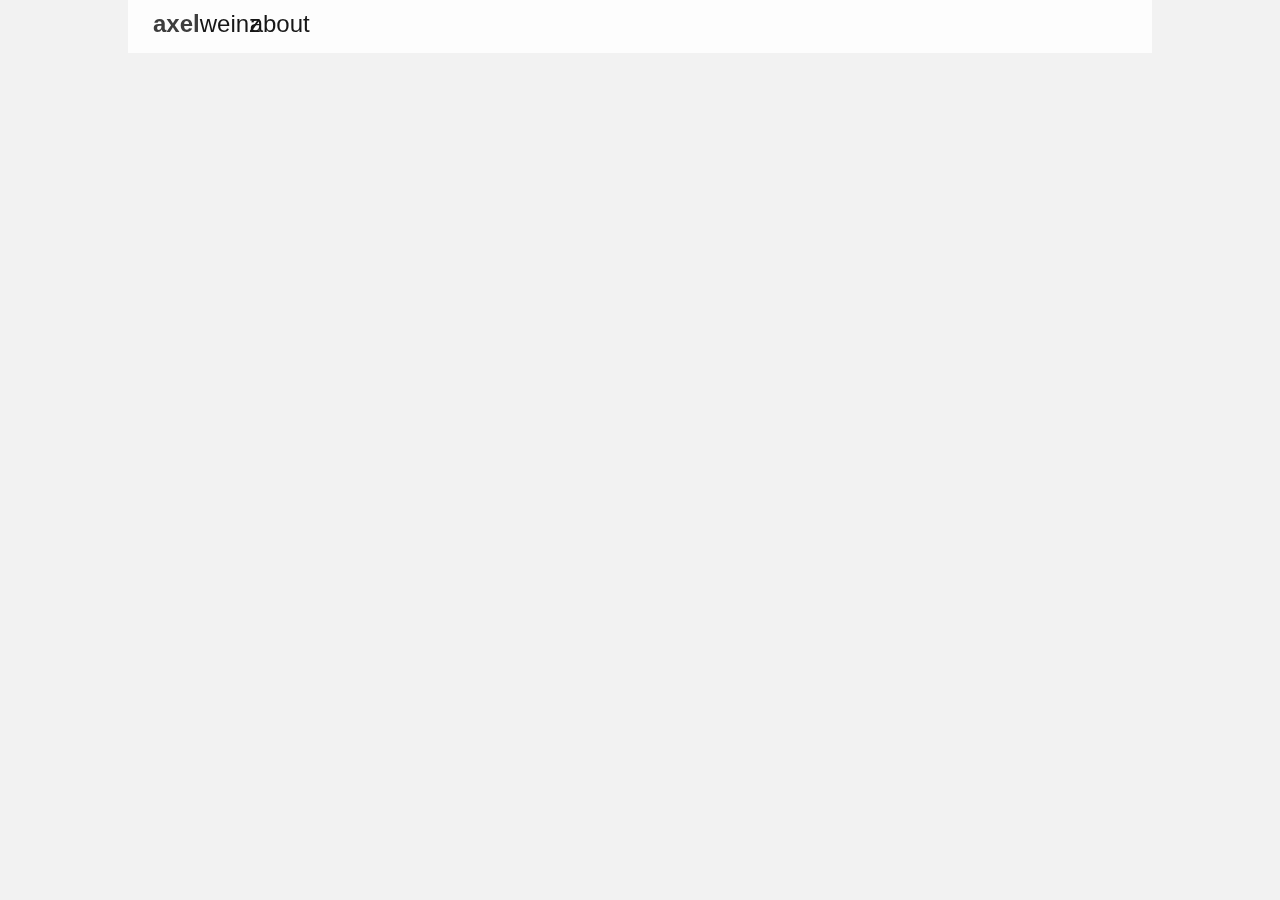
<file: project1.html>
<!doctype html>
<html lang="en-US">
<head>
<meta charset="UTF-8">
<meta http-equiv="X-UA-Compatible" content="IE=edge">
<meta name="viewport" content="width=device-width, initial-scale=1">
<title>Axel Weinz</title>
<link href="style.css" rel="stylesheet" type="text/css">
<!--The following script tag downloads a font from the Adobe Edge Web Fonts server for use within the web page. We recommend that you do not modify it.-->
<script src="http://use.edgefonts.net/source-sans-pro:n2:default.js" type="text/javascript"></script>

<link rel="stylesheet" href="https://use.fontawesome.com/releases/v5.0.10/css/all.css" integrity="sha384-+d0P83n9kaQMCwj8F4RJB66tzIwOKmrdb46+porD/OvrJ+37WqIM7UoBtwHO6Nlg" crossorigin="anonymous">
</head>

<body>
  <div class="container">
    <header>
      <a href="index.html">
      <h4 class="logo">axel<span class="light">weinz</span></h4>
      </a>
      <a href="about.html">
        <h4 class="logo"><span class="light">about</span></h4>
      </a>
    </header>
  </div>
</body>
</html>
</file>
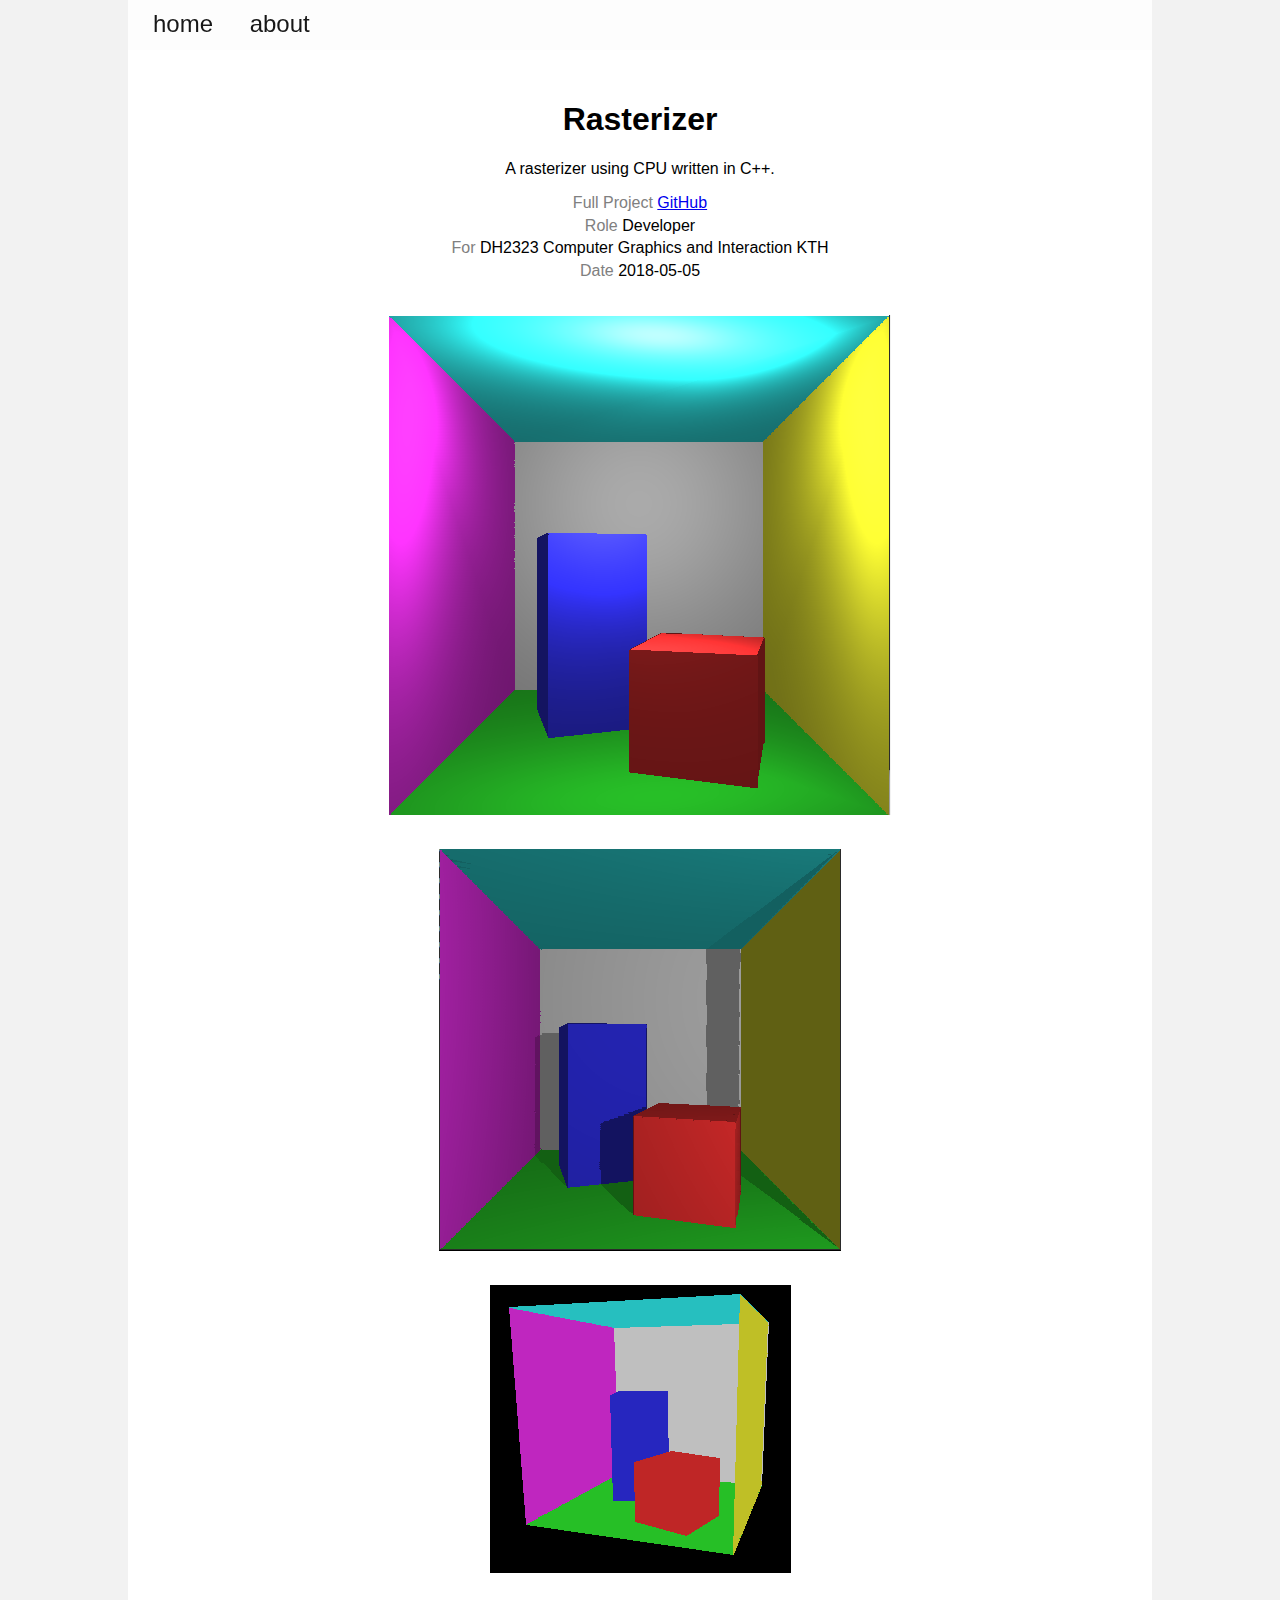
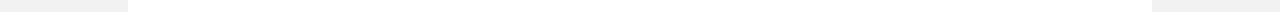
<file: rasterizer.html>
<!doctype html>
<html lang="en-US">
<head>
<meta charset="UTF-8">
<meta http-equiv="X-UA-Compatible" content="IE=edge">
<meta name="viewport" content="width=device-width, initial-scale=1">
<title>Axel Weinz</title>
<link href="style.css" rel="stylesheet" type="text/css">
<!--The following script tag downloads a font from the Adobe Edge Web Fonts server for use within the web page. We recommend that you do not modify it.-->
<script src="http://use.edgefonts.net/source-sans-pro:n2:default.js" type="text/javascript"></script>

<link rel="stylesheet" href="https://use.fontawesome.com/releases/v5.0.10/css/all.css" integrity="sha384-+d0P83n9kaQMCwj8F4RJB66tzIwOKmrdb46+porD/OvrJ+37WqIM7UoBtwHO6Nlg" crossorigin="anonymous">
</head>

<body>
<div class="container">
  <header>
    <a href="index.html">
      <h4 class="logo"><span class="light">home</span></h4>
    </a>
    <a href="about.html">
      <h4 class="logo"><span class="light">about</span></h4>
    </a>
  </header>

  <!-- More Info Section -->
  <footer id="hero" class="footer_column2">
    <h1>Rasterizer</h1>
    <p class="project_desc">A rasterizer using CPU written in C++.</p>
    <p class="project_details"><span style="color:grey">Full Project </span><a href="https://github.com/Sayaja/Rasterizer">GitHub</a></p>
    <p class="project_details"><span style="color:grey">Role </span>Developer</p>
    <p class="project_details"><span style="color:grey">For </span>DH2323 Computer Graphics and Interaction KTH</p>
    <p class="project_details"><span style="color:grey">Date </span>2018-05-05</p>

    <article class="footer_column">
  	  <div>
  			<img class="project_img" src="Images/rasterizer.PNG">
  		</div>
	  </article>
    <article class="footer_column">
  	  <div>
  			<img class="project_img" src="Images/shadows.PNG">
  		</div>
	  </article>
    <article class="footer_column">
  	  <div>
  			<img class="project_img" src="Images/lightpow.PNG">
  		</div>
	  </article>
  </footer>

  </div>
</body>
</html>
</file>
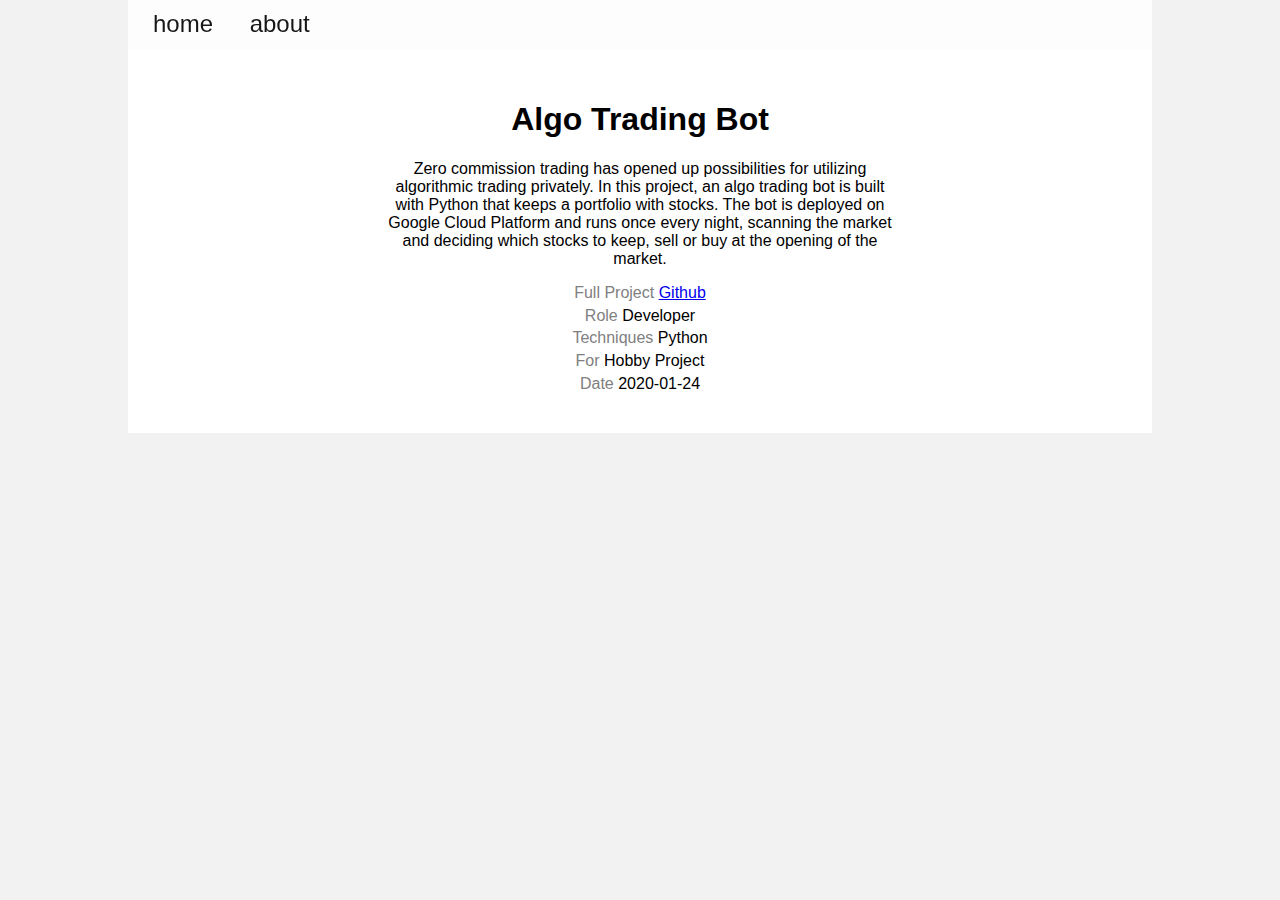
<file: tradingbot.html>
<!doctype html>
<html lang="en-US">
<head>
<meta charset="UTF-8">
<meta http-equiv="X-UA-Compatible" content="IE=edge">
<meta name="viewport" content="width=device-width, initial-scale=1">
<title>Axel Weinz</title>
<link href="style.css" rel="stylesheet" type="text/css">
<!--The following script tag downloads a font from the Adobe Edge Web Fonts server for use within the web page. We recommend that you do not modify it.-->
<script src="http://use.edgefonts.net/source-sans-pro:n2:default.js" type="text/javascript"></script>

<link rel="stylesheet" href="https://use.fontawesome.com/releases/v5.0.10/css/all.css" integrity="sha384-+d0P83n9kaQMCwj8F4RJB66tzIwOKmrdb46+porD/OvrJ+37WqIM7UoBtwHO6Nlg" crossorigin="anonymous">
</head>

<body>
<div class="container">
  <header>
    <a href="index.html">
      <h4 class="logo"><span class="light">home</span></h4>
    </a>
    <a href="about.html">
      <h4 class="logo"><span class="light">about</span></h4>
    </a>
  </header>

  <!-- More Info Section -->
  <footer id="hero" class="footer_column2">
    <h1>Algo Trading Bot</h1>
    <p class="project_desc">Zero commission trading has opened up possibilities for utilizing algorithmic trading privately. In this project, an algo trading bot is built with Python that keeps a portfolio with stocks. The bot is deployed on Google Cloud Platform and runs once every night, scanning the market and deciding which stocks to keep, sell or buy at the opening of the market.</p>
    <p class="project_details"><span style="color:grey">Full Project </span><a href="https://github.com/axelweinz/AlgoTradingBot">Github</a></p>
    <p class="project_details"><span style="color:grey">Role </span>Developer</p>
    <p class="project_details"><span style="color:grey">Techniques </span>Python</p>
    <p class="project_details"><span style="color:grey">For </span>Hobby Project</p>
    <p class="project_details"><span style="color:grey">Date </span>2020-01-24</p>
  </footer>

  </div>
</body>
</html>
</file>
<file: style.css>
@charset "UTF-8";
/* Body */
body {
	font-family: "Gill Sans", "Gill Sans MT", "Myriad Pro", "DejaVu Sans Condensed", Helvetica, Arial, "sans-serif";
	background-color: rgba(242,242,242,1.00);
	margin-top: 0px;
	margin-right: 0px;
	margin-bottom: 0px;
	margin-left: 0px;
	font-style: normal;
	font-weight: 200;

}
/* Container */
.container {
	width: 80%;
	margin-left: auto;
	margin-right: auto;
	max-height: 1000px;
	background-color: #f7f7f7;
}
/* Navigation */
header {
	width: 80%;
	background-color: rgba(255,255,255,0.85);
	border-bottom: 0px solid #FFFFFF;
	position: fixed;
	top: 0;
	z-index: 100;
}
/* Project page */
.project_desc {
	width: 50%;
	margin-left: auto;
	margin-right: auto;
	text-align: center;
	position: relative;
}
.project_details {
	margin-top: 0.3em;
	margin-bottom: 0.3em;
}
.project_img {
	max-width: 90%;
}
.logo {
	color: #3D3D3D;
	font-size: 1.5em;
	font-weight: bold;
	text-align: undefined;
	letter-spacing: 0px;
	width: 7%;
	float: left;
	margin-top: 10px;
	margin-left: 25px;
	margin-bottom: 15px;
}
nav {
	float: right;
	width: 50%;
	text-align: right;
	margin-right: 25px;

}
header nav ul {
	list-style: none;
	float: right;
}
nav ul li {
	float: left;
	color: #3D3D3D;
	font-size: 14px;
	text-align: left;
	margin-right: 25px;
	letter-spacing: 2px;
	font-weight: bold;
	transition: all 0.3s linear;
}
ul li a {
	color: #3D3D3D;
	text-decoration: none;
}
ul li:hover a {
	color: #A3A3A3;
}
.hero_header {
	font-size: 2em;
	color: #3D3D3D;
	text-align: right;
	margin-top: 0px;
	margin-right: 100px;
	margin-bottom: 0px;
	margin-left: 0px;
	line-height: 0.8em;
}
/* Hero Section */
.hero {
	background-color: #F7F7F7;
	padding-top: 180px;
	padding-bottom: 180px;
	background-image: url("../img/profileplace.jpg");
	background-size: cover;
	background-position: center;
}
.light {
	font-weight: 300;
	color: #171717;

}
.tagline {
	text-align: right;
	margin-right: 100px;
	color: #FFFFFF;
	margin-top: 4px;
	font-weight: lighter;
	text-transform: uppercase;
	letter-spacing: 1px;
}
/* About Section */
.text_column_holder {
	width: 100%;
	height: auto;
}
.text_column_left {
	width: 49%;
	height: 100%;
	text-align: right;
	font-weight: lighter;
	line-height: 25px;
	padding-left: 20px;
	padding-right: 20px;
	color: #ffffff;
	box-sizing: border-box;
	display: inline-block;
}
.text_column_right {
	width: 49%;
	height: 100%;
	text-align: left;
	font-weight: lighter;
	line-height: 25px;
	padding-left: 20px;
	padding-right: 20px;
	padding-top: 60px;
	color: #FFFFFF;
	box-sizing: border-box;
	display: inline-block;
	vertical-align: top;
}

.text_column_right p {
	color: #FFFFFF;
}

.about {
	width: 100%;
	box-sizing: border-box;
	padding-left: 25px;
	padding-right: 25px;
	padding-top: 35px;
	padding-bottom: 35px;
	display: inline-block;
	background-color: #3d3d3d;
	margin-top: 0px;
	margin-bottom: -5px;
	height: auto;
	max-height: none;
	text-align: center;
	color: #FFF;
}
.about_header {
	font-weight: bold;
	width: 100%;
	color: #FFFFFF;
	font-size: 1.5em;
	letter-spacing: 0px;
}
.about_light {
	font-weight: 100;
}

.profile {
	border-radius: 50%;
	height: 200px;
	width: 200px;
	object-fit: cover;
}
/* Stats Gallery */
.stats {
	color: #717070;
	margin-bottom: 5px;
	font-size: 1em;
}
.gallery {
	clear: both;
	display: inline-block;
	width: 100%;
	background-color: #FFFFFF;
	/* [disabled]min-width: 400px;
*/
	padding-bottom: 35px;
	padding-top: 0px;
	margin-top: -5px;
	margin-bottom: -5px;
}
.thumbnail {
	width: 25%;
	text-align: center;
	float: left;
	margin-top: 35px;
}
.gallery .thumbnail h4 {
	margin-top: 5px;
	margin-right: 5px;
	margin-bottom: 5px;
	margin-left: 5px;
	color: #52BAD5;
}
.gallery .thumbnail p {
	margin-top: 0px;
	margin-right: 0px;
	margin-bottom: 0px;
	margin-left: 0px;
	color: #A3A3A3;
}
/* Parallax Section */
.banner {
	background-color: #ffffff;
	background-image: url(../img/Namnlöst-1.png);
	height: 400px;
	background-attachment: fixed;
	background-size: cover;
	background-repeat: no-repeat;
}
.parallax {
	color: #FFFFFF;
	text-align: right;
	padding-right: 100px;
	padding-top: 110px;
	letter-spacing: 2px;
	margin-top: 0px;
}
.parallax_description {
	color: #FFFFFF;
	text-align: right;
	padding-right: 100px;
	width: 30%;
	float: right;
	font-weight: lighter;
	line-height: 23px;
	margin-top: 0px;
	margin-right: 0px;
	margin-bottom: 0px;
	margin-left: 0px;
}
/* More info */
footer {
	background-color: #FFFFFF;
	padding-bottom: 35px;
}
.footer_column {
	width: 100%;
	text-align: center;
	padding-top: 30px;
	float: left;
	position: relative;
}

.footer_column2 {
	width: 100%;
	text-align: center;
	padding-top: 30px;
	float: left;
	position: relative;
}

.footer_header {
	font-weight: bold;
	color: #f7f7f7;
	text-align: center;
}
.footer_light {
	font-weight: 200;
	color: #f7f7f7;
	text-align: center;
}
.footer_column h3 {
	color: #3d3d3d;
	text-align: center;
}

.hvrbox,
.hvrbox * {
	box-sizing: border-box;
}
.hvrbox {
	position: relative;
	display: inline-block;
	overflow: hidden;
	max-width: 100%;
	height: auto;
	max-height: 200px;
}
.hvrbox img {
	max-width: 400px;
	max-height: 200px;
	width: 100%;
}
.hvrbox .hvrbox-layer_bottom {
	display: block;
}
.hvrbox .hvrbox-layer_top {
	opacity: 0;
	position: absolute;
	top: 0;
	left: 0;
	right: 0;
	bottom: 0;
	width: 100%;
	height: 100%;
	background: rgba(255, 255, 255, 0.8);
	color: #fff;
	padding: 15px;
	-moz-transition: all 0.5s ease-in-out 0s;
	-webkit-transition: all 0.5s ease-in-out 0s;
	-ms-transition: all 0.5s ease-in-out 0s;
	transition: all 0.5s ease-in-out 0s;
}
.hvrbox:hover .hvrbox-layer_top,
.hvrbox.active .hvrbox-layer_top {
	opacity: 1;
}

.hvrbox .hvrbox-text .hvrbox-desc {
	text-align: center;
	font-size: 18px;
	display: inline-block;
	position: absolute;
	top: 50%;
	left: 50%;
	-moz-transform: translate(-50%, -50%);
	-webkit-transform: translate(-50%, -50%);
	-ms-transform: translate(-50%, -50%);
	transform: translate(-50%, -50%);
}
.hvrbox .hvrbox-text_mobile {
	font-size: 15px;
	border-top: 1px solid rgb(179, 179, 179); /* for old browsers */
	border-top: 1px solid rgba(179, 179, 179, 0.7);
	margin-top: 5px;
	padding-top: 2px;
	display: none;
}
.hvrbox.active .hvrbox-text_mobile {
	display: block;
}
/*.footer_column p {
	padding-left: 30px;
	padding-right: 30px;
	text-align: justify;
	line-height: 25px;
	font-weight: lighter;
	margin-left: 20px;
	margin-right: 20px;
}*/
.button {
	width: 200px;
	margin-top: 40px;
	margin-right: auto;
	margin-bottom: auto;
	margin-left: auto;
	padding-top: 20px;
	padding-right: 10px;
	padding-bottom: 20px;
	padding-left: 10px;
	text-align: center;
	vertical-align: middle;
	border-radius: 0px;
	text-transform: uppercase;
	font-weight: bold;
	letter-spacing: 2px;
	border: 3px solid #FFFFFF;
	color: #FFFFFF;
	transition: all 0.3s linear;
}
.button:hover {
	background-color: #FEFEFE;
	color: #C4C4C4;
	cursor: pointer;
}
.copyright {
	text-align: center;
	padding-top: 20px;
	padding-bottom: 20px;
	background-color: #FFFFFF;
	color: #3d3d3d;
	font-weight: lighter;
	letter-spacing: 1px;
	border-top-width: 2px;
}

.copyright a {
	text-decoration: none;
	color: #3d3d3d;
}

.copy_column {
	text-align: center;
	display: inline-block;
	padding-bottom: 2px;
	padding-top: 2px;
	margin-bottom: 2px;
	margin-top: 2px;
}

.footer_banner {
	background-color: #3d3d3d;
	padding-top: 60px;
	padding-bottom: 60PX;
	margin-bottom: 0px;
	margin-top: -5px;
	padding-right: 5px;
	padding-left: 5px;
}
footer {
	display: inline-block;
	margin-top: 50px;
	margin-bottom: -5px;
}
.hidden {
	display: none;
}

/* Mobile */
@media (max-width: 320px) {
	.logo {
		width: 100%;
		text-align: center;
		margin-top: 13px;
		margin-right: 0px;
		margin-bottom: 13px;
		margin-left: 0px;
	}
	.container header nav {
		margin-top: 0px;
		margin-right: 0px;
		margin-bottom: 0px;
		margin-left: 0px;
		width: 100%;
		float: none;
		display: none;
	}
	header nav ul {
	}
	nav ul li {
		margin-top: 0px;
		margin-right: 0px;
		margin-bottom: 0px;
		margin-left: 0px;
		width: 100%;
		text-align: center;
		display: none;
	}
	.text_column_right {
		width: 100%;
		text-align: center;
		padding-top: 10px;
		padding-right: 0px;
		padding-bottom: 0px;
		padding-left: 0px;
	}

	.text_column_left {
		width: 100%;
		text-align: center;
		padding-top: 0px;
		padding-right: 0px;
		padding-bottom: 0px;
		padding-left: 0px;
	}
	.thumbnail {
		width: 100%;
	}
	.footer_column {
		width: 100%;
		margin-top: 0px;
	}
	.footer_column p {
		min-height: 1.4em;
	}
	.parallax {
		text-align: center;
		margin-top: 0px;
		margin-right: 0px;
		margin-bottom: 0px;
		margin-left: 0px;
		padding-top: 40%;
		padding-right: 0px;
		padding-bottom: 0px;
		padding-left: 0px;
		width: 100%;
		font-size: 18px;
	}
	.parallax_description {
		padding-top: 0px;
		padding-right: 0px;
		padding-bottom: 0px;
		padding-left: 0px;
		width: 90%;
		margin-top: 25px;
		margin-right: 0px;
		margin-bottom: 0px;
		margin-left: 12px;
		float: none;
		text-align: center;
	}
	.banner {
		background-color: #A3A3A3;
		background-image: none;
	}
	.tagline {
		margin-top: 20px;
		line-height: 22px;
	}
	.hero_header {
		padding-left: 10px;
		padding-right: 10px;
		line-height: 22px;
		text-align: center;
		font-size: 1.7em;
	}

}
/* Small Tablets */
@media (min-width: 321px)and (max-width: 767px) {
	.logo {
		width: 100%;
		text-align: center;
		margin-top: 13px;
		margin-right: 0px;
		margin-bottom: 13px;
		margin-left: 0px;
		color: #043745;
	}
	.container header nav {
		margin-top: 0px;
		margin-right: 0px;
		margin-bottom: 0px;
		margin-left: 0px;
		width: 100%;
		float: none;
		overflow: auto;
		display: inline-block;
	}
	header nav ul {
		padding: 0px;
		float: none;
	}
	nav ul li {
		margin-top: 0px;
		margin-right: 0px;
		margin-bottom: 0px;
		margin-left: 0px;
		width: 100%;
		text-align: center;
		padding-top: 8px;
		padding-bottom: 8px;
		display: none;
	}
	.text_column_holder {
		width: 100%;
		text-align: left;
		padding-top: 0px;
		padding-right: 0px;
		padding-bottom: 0px;
		padding-left: 0px;
	}
	.text_column_left {
		width: 100%;
		text-align: center;
		padding-top: 0px;
		padding-right: 0px;
		padding-bottom: 0px;
		padding-left: 0px;
	}
	.text_column_right {
		width: 100%;
		text-align: center;
		padding-top: 0px;
		padding-right: 0px;
		padding-bottom: 0px;
		padding-left: 0px;
	}
	.thumbnail {
		width: 100%;
	}
	.footer_column {
		width: 100%;
		margin-top: 0px;
	}
	.footer_column p {
		min-height: 1.4em;
	}
	.parallax {
		text-align: center;
		margin-top: 0px;
		margin-right: 0px;
		margin-bottom: 0px;
		margin-left: 0px;
		padding-top: 40%;
		padding-right: 0px;
		padding-bottom: 0px;
		padding-left: 0px;
		width: 100%;
		font-size: 18px;
	}
	.parallax_description {
		padding-top: 0px;
		padding-right: 0px;
		padding-bottom: 0px;
		padding-left: 0px;
		margin-top: 30%;
		margin-right: 0px;
		margin-bottom: 0px;
		margin-left: 0px;
		float: none;
		width: 100%;
		text-align: center;
	}
	.thumbnail {
		width: 50%;
	}
	.parallax {
		margin-top: 0px;
		margin-right: 0px;
		margin-bottom: 0px;
		margin-left: 0px;
		padding-right: 0px;
		padding-bottom: 0px;
		padding-left: 0px;
		padding-top: 20%;
	}
	.parallax_description {
		margin-top: 0px;
		margin-right: 0px;
		margin-bottom: 0px;
		margin-left: 0px;
		width: 100%;
		padding-top: 30px;
	}
	.banner {
		padding-left: 20px;
		padding-right: 20px;
	}

	.footer_column {
		width: 100%;
	}
}

/* Small Desktops */
@media (min-width: 768px) and (max-width: 1096px) {
	.text_column {
		width: 100%;
	}
	.thumbnail {
		width: 50%;
	}
	.text_column_holder {
		width: 100%;
		margin-top: 0px;
		margin-right: 0px;
		margin-bottom: 0px;
		margin-left: 0px;
		padding-top: 0px;
		padding-right: 0px;
		padding-bottom: 0px;
		padding-left: 0px;
	}

	.banner {
		margin-top: 0px;
		padding-top: 0px;
	}

	.footer_column p {
		min-height: 6.9em;
	}

}
</file>
